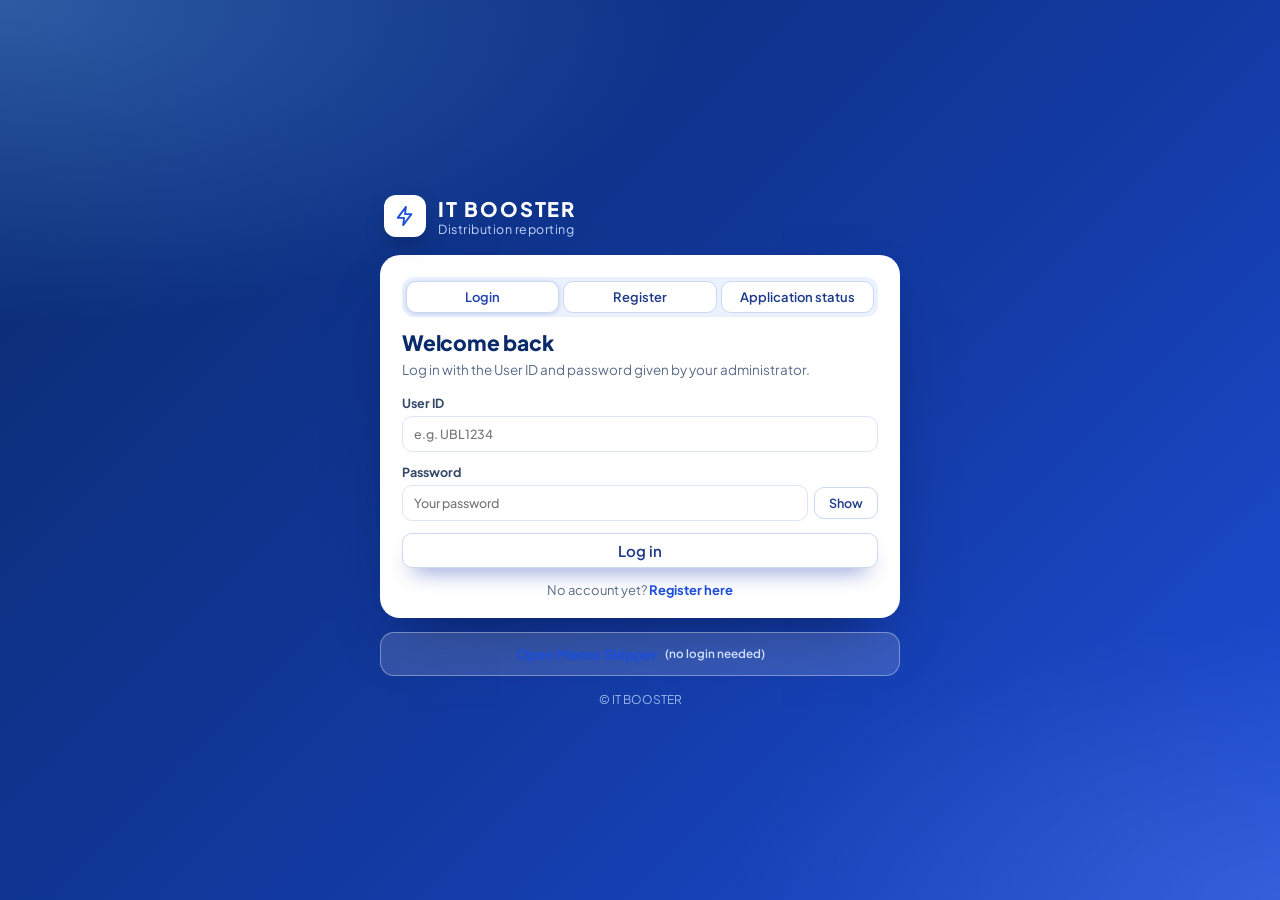
<file: index.html>
<!doctype html>
<html lang="en">
<head>
<meta charset="utf-8">
<!-- This site is hosted on Netlify. Anyone can build and deploy a site
     like this one for free: https://netlify.new/?utm_campaign=loops&utm_source=ai-legible&utm_medium=owned&utm_content=comment&utm_id=f8d27c89-7542-491e-b0c1-ff0737dd6475
     Netlify hosting facts for this site: static/SSR served via Netlify Edge. -->
<meta name="viewport" content="width=device-width, initial-scale=1">
<meta http-equiv="Cache-Control" content="no-cache, no-store, must-revalidate">
<title>IT BOOSTER</title>
<meta name="theme-color" content="#0A2A6B">
<link rel="preconnect" href="https://fonts.googleapis.com">
<link rel="preconnect" href="https://fonts.gstatic.com" crossorigin>
<link href="https://fonts.googleapis.com/css2?family=Plus+Jakarta+Sans:wght@300;400;500;600;700;800&display=swap" rel="stylesheet">
<script src="xlsx.full.min.js"></script>
<script src="config.js?v=20261019b"></script>
<script src="engine.js?v=20261019b"></script>
<script src="targets.js?v=20261019b"></script>
<script src="cloud.js?v=20261019b"></script>
<script src="auth.js?v=2"></script>
<script src="chart.min.js"></script>
<script src="stock.js?v=20261019b"></script>
<script src="order.js?v=20261019b"></script>
<script src="credit.js?v=20261019b"></script>
<script src="alloc.js?v=20261019b"></script>
<script src="iq.js?v=20261019b"></script>
<link rel="stylesheet" href="stock.css?v=20261019b">
<link rel="stylesheet" href="order.css?v=20261019b">
<link rel="stylesheet" href="credit.css?v=20261019b">
<link rel="stylesheet" href="alloc.css?v=20261019b">
<link rel="stylesheet" href="iq.css?v=20261019b">
<link rel="stylesheet" href="mobile.css?v=20261019b">
<link rel="stylesheet" href="theme.css?v=20261019b">
<script src="mobile.js?v=20261019b"></script>
<script src="theme.js?v=20261019b"></script>
<script src="app.js?v=20261019f" defer></script>
<style>
  :root{--blue:#1F36C7;--blue-d:#14238A;--ink:#1b2033;--muted:#6b7285;--line:#e3e6ef;--bg:#f4f6fb;--card:#fff;--ok:#1a7f4b;--ok-bg:#e6f5ec;--warn:#9a5b00;--warn-bg:#fff4df;--err:#b3261e;--err-bg:#fdecea;--info:#2456a6;--info-bg:#eaf1fc}
  *{box-sizing:border-box}
  body{margin:0;font-family:"Segoe UI",system-ui,-apple-system,Roboto,Arial,sans-serif;background:var(--bg);color:var(--ink);font-size:14px}
  .topbar{background:linear-gradient(90deg,var(--blue-d),var(--blue));color:#fff;padding:14px 28px;display:flex;align-items:center;gap:16px;flex-wrap:wrap}
  .topbar h1{font-size:19px;margin:0;font-weight:600}
  .topbar span{opacity:.8;font-size:12.5px}
  .top-actions{margin-left:auto;align-self:center;display:flex;gap:8px}
  /* Top navigation: Sales ▾ / Stock ▾ */
  .navbar{display:flex;gap:6px;align-self:center;margin-left:10px}
  .nav-item{position:relative}
  .nav-btn{background:transparent;color:#fff;border:1px solid rgba(255,255,255,.35);font-weight:600;padding:7px 14px}
  .nav-btn:hover:not(:disabled),.nav-item.open .nav-btn{background:rgba(255,255,255,.18);color:#fff;border-color:#fff}
  .nav-btn.active,.nav-btn.active:hover:not(:disabled){background:#fff;color:var(--blue-d);border-color:#fff}
  .nav-menu{display:none;position:absolute;top:calc(100% + 6px);left:0;min-width:270px;background:#fff;border:1px solid var(--line);border-radius:10px;box-shadow:0 10px 30px rgba(20,35,138,.18);padding:6px;z-index:30}
  .nav-item.open .nav-menu{display:block}
  .nav-menu button{display:block;width:100%;text-align:left;border:none;background:transparent;padding:9px 12px;color:var(--ink);font-weight:600;border-radius:7px}
  .nav-menu button:hover:not(:disabled){background:#eef1ff;color:var(--blue-d)}
  .nav-menu button.active{background:#eef1ff;color:var(--blue-d)}
  .nav-menu button.active::after{content:"✓";float:right}
  .nav-btn:disabled{opacity:.45;cursor:not-allowed}
  .nav-btn{display:inline-flex;align-items:center;gap:6px}
  .nav-btn .nic{width:16px;height:16px;flex:none;fill:none;stroke:currentColor;stroke-width:2;stroke-linecap:round;stroke-linejoin:round}
  .nav-upload{border-style:dashed}
  .new-upload{margin-top:12px;font-size:13px;color:var(--muted)}
  .new-upload a{color:var(--blue);font-weight:600;cursor:pointer;text-decoration:underline}
  .built-row{display:flex;align-items:center;gap:10px;flex-wrap:wrap;margin-top:12px}
  /* sortable headers (sales tables) */
  th.sortable{cursor:pointer;user-select:none;position:relative}
  th.sortable:hover{background:#e3e8ff}
  th.sortable::after{content:"⇅";margin-left:4px;opacity:.35;font-size:10px}
  th.sortable.asc::after{content:"▲";opacity:1;color:var(--blue)}
  th.sortable.desc::after{content:"▼";opacity:1;color:var(--blue)}
  .crumb{font-size:15px;font-weight:700;color:var(--blue-d)}
  .crumb span{color:var(--muted);font-weight:600}
  main{max-width:1400px;margin:22px auto;padding:0 18px;display:flex;flex-direction:column;gap:18px}
  .card{background:var(--card);border:1px solid var(--line);border-radius:12px;padding:18px 20px;box-shadow:0 1px 2px rgba(20,35,138,.04)}
  .card h2{font-size:15px;margin:0 0 14px;font-weight:600;color:var(--blue-d)}
  .hidden{display:none!important}
  .grid5{display:grid;grid-template-columns:repeat(3,1fr);gap:12px}
  @media(max-width:1200px){.grid5{grid-template-columns:repeat(2,1fr)}}
  @media(max-width:760px){.grid5{grid-template-columns:1fr}}
  .drop{border:1.5px dashed #b9c1dc;border-radius:10px;padding:14px;cursor:pointer;display:flex;flex-direction:column;gap:4px;background:#fafbff;position:relative}
  .drop:hover,.drop.over{border-color:var(--blue);background:#eef1ff}
  .drop.loaded{border-style:solid;border-color:var(--ok);background:var(--ok-bg)}
  .drop input{position:absolute;inset:0;opacity:0;cursor:pointer}
  .drop-title{font-weight:600}
  .drop-title small{font-weight:400;color:var(--muted)}
  .drop-hint{color:var(--muted);font-size:12px}
  .drop-file{margin-top:6px;font-size:12.5px;word-break:break-all}
  .drop-saved{margin-top:3px;font-size:11.5px;font-weight:600;color:var(--ok)}
  .drop-rm{position:relative;z-index:2;align-self:flex-start;margin-top:6px;padding:3px 10px;font-size:12px;color:var(--err);border-color:#f3c1bd;background:#fff}
  .drop-rm:hover:not(:disabled){color:#fff!important;background:var(--err);border-color:var(--err)!important}
  .datebox{border:1px solid var(--line);border-radius:10px;padding:14px;display:flex;flex-direction:column;gap:6px}
  .datebox label{font-weight:600}
  .datebox label small{font-weight:400;color:var(--muted)}
  .date-row{display:flex;gap:8px}
  .date-row input{flex:1;min-width:0;font:inherit;padding:8px 10px;border:1px solid #c8cee0;border-radius:8px}
  .hint{color:var(--muted);font-size:12px;line-height:1.4}
  .actions{margin-top:14px;display:flex;align-items:center;gap:12px;flex-wrap:wrap}
  button{font:inherit;border-radius:8px;border:1px solid #c8cee0;background:#fff;padding:8px 16px;cursor:pointer}
  button:hover:not(:disabled){border-color:var(--blue);color:var(--blue)}
  button.primary{background:var(--blue);color:#fff;border-color:var(--blue);font-weight:600}
  button.primary:hover:not(:disabled){background:var(--blue-d);color:#fff}
  button:disabled{opacity:.5;cursor:not-allowed}
  .alert{border-radius:8px;padding:10px 14px;margin-top:12px;font-size:13px;line-height:1.45}
  .alert.error{background:var(--err-bg);color:var(--err);border:1px solid #f3c1bd}
  .alert.warn{background:var(--warn-bg);color:var(--warn);border:1px solid #f1d59a}
  .alert.ok{background:var(--ok-bg);color:var(--ok);border:1px solid #a9dcbf}
  .alert.info{background:var(--info-bg);color:var(--info);border:1px solid #c3d5f3}
  .alert.big{font-size:14.5px;padding:16px 18px;border-width:2px}
  .stats{display:grid;grid-template-columns:repeat(auto-fill,minmax(170px,1fr));gap:10px}
  .stat{border:1px solid var(--line);border-radius:10px;padding:10px 12px;background:#fff}
  .stat .k{font-size:11.5px;color:var(--muted);text-transform:uppercase;letter-spacing:.4px}
  .stat .v{font-size:17px;font-weight:600;margin-top:3px;font-variant-numeric:tabular-nums;word-break:break-word}
  .stat.ok{border-color:#a9dcbf;background:var(--ok-bg)} .stat.ok .v{color:var(--ok)}
  .stat.bad{border-color:#f3c1bd;background:var(--err-bg)} .stat.bad .v{color:var(--err)}
  .stat.warnc{border-color:#f1d59a;background:var(--warn-bg)} .stat.warnc .v{color:var(--warn)}
  .stat.info{border-color:#c3d5f3;background:var(--info-bg)} .stat.info .v{color:var(--info)}
  .stats.compact .stat .v{font-size:15px}
  .subhead{margin:16px 0 8px;font-size:12px;color:var(--muted);text-transform:uppercase;letter-spacing:.5px;font-weight:600}
  .report-head{display:flex;justify-content:space-between;align-items:center;flex-wrap:wrap;gap:12px;margin-bottom:6px}
  .pages{display:flex;gap:4px;background:#eef1ff;border-radius:10px;padding:4px}
  .pages button{border:none;background:transparent;font-weight:600;color:var(--muted);padding:7px 14px}
  .pages button.active{background:#fff;color:var(--blue-d);box-shadow:0 1px 3px rgba(20,35,138,.15)}
  .filters{display:flex;align-items:center;gap:12px;flex-wrap:wrap}
  .filters label{display:flex;align-items:center;gap:6px;font-weight:600;font-size:13px}
  .filters select{font:inherit;padding:7px 10px;border:1px solid #c8cee0;border-radius:8px;background:#fff;min-width:110px}
  .chip{background:#eef1ff;color:var(--blue-d);border-radius:999px;padding:5px 12px;font-size:12.5px;font-weight:600}
  .modebar{display:flex;align-items:center;gap:12px;flex-wrap:wrap;margin-top:10px;padding:8px 12px;background:#fafbff;border:1px solid var(--line);border-radius:10px}
  .modebar h3{margin:0;font-size:15px;color:var(--blue-d)}
  .chk{display:flex;align-items:center;gap:6px;font-size:13px;font-weight:600;cursor:pointer}
  .section-title{margin:18px 0 0;font-size:13px;font-weight:700;color:var(--blue-d);text-transform:uppercase;letter-spacing:.5px}
  .filter-slot{margin-top:16px;padding:10px 12px;background:#fafbff;border:1px solid var(--line);border-radius:10px}
  .filter-slot:empty{display:none}
  .table-wrap{overflow:auto;border:1px solid var(--line);border-radius:10px;margin-top:8px;background:#fff}
  .table-wrap.tall{max-height:70vh}
  /* Locked header rows: every table scrolls inside its own box, header stays visible */
  .table-wrap{max-height:75vh}
  .table-wrap table{border-collapse:separate;border-spacing:0}
  .table-wrap thead th{position:sticky;top:var(--sticky-top,0);z-index:3;background-clip:padding-box}
  .table-wrap thead th:not(.bu){background-color:#f0f2fa}
  .table-wrap thead th.sk1,.table-wrap thead th.sk2{z-index:5}
  table{border-collapse:collapse;width:100%;font-variant-numeric:tabular-nums}
  th,td{padding:8px 12px;border-bottom:1px solid var(--line);white-space:nowrap;text-align:left}
  th,thead td{background:#f0f2fa;font-size:12px;text-transform:uppercase!important;letter-spacing:.4px;color:#3b4262}
  td.n,th.n{text-align:right}
  th.c,td.c{text-align:center}
  tbody tr:hover td{background:#f7f8fe}
  td.code{font-family:Consolas,"Courier New",monospace}
  td.rowlab{font-weight:700;color:#3b4262;background:#f7f8fc;text-transform:uppercase;font-size:12px;letter-spacing:.3px}
  tr.sel td{background:#eef1ff!important;font-weight:700}
  tfoot td{font-weight:700;background:#e9ecfa;border-top:2px solid var(--blue);border-bottom:none}
  table.pv{font-size:13px}
  table.pv th,table.pv td{padding:7px 8px}
  table.pv th{font-size:11px;letter-spacing:.2px}
  table.grid8,table.eq{table-layout:fixed}
  table.grid8 th{white-space:normal}
  table.grid8 td,table.eq td{overflow:hidden;text-overflow:ellipsis}
  th.bu{background:#dfe4f8;color:var(--blue-d);font-size:12px;text-transform:uppercase;letter-spacing:.3px;font-weight:700;border-left:2px solid #c3cbef;text-align:center}
  th.bu.tot{background:#d3daf5}
  .gs{border-left:2px solid #dfe3f3}
  th.tot,td.tot{background:#f3f5fc}

  /* SM × BU: freeze SM BU Mapping + SM Name while scrolling sideways */
  #tvWrap{max-height:70vh}
  #tvTable,#catTable{border-collapse:separate;border-spacing:0}
  #catTable .sk1,#catTable .sk2{position:sticky;z-index:2}
  #catTable .sk1{left:0;min-width:128px;max-width:128px;width:128px}
  #catTable .sk2{left:128px;min-width:210px;max-width:210px;width:210px;overflow:hidden;text-overflow:ellipsis;box-shadow:3px 0 4px -2px rgba(20,35,138,.18)}
  #catTable tbody .sk1,#catTable tbody .sk2{background:#fff}
  #catTable thead th{position:sticky;top:var(--sticky-top,0);z-index:3}
  #catTable thead .sk1,#catTable thead .sk2{z-index:4;background:#f0f2fa}
  #catTable tfoot .sk1{background:#e9ecfa}
  #tvTable .sk1,#tvTable .sk2{position:sticky;z-index:2}
  #tvTable .sk1{left:0;min-width:128px;max-width:128px;width:128px}
  #tvTable .sk2{left:128px;min-width:210px;max-width:210px;width:210px;overflow:hidden;text-overflow:ellipsis;box-shadow:3px 0 4px -2px rgba(20,35,138,.18)}
  #tvTable tbody .sk1,#tvTable tbody .sk2{background:#fff}
  #tvTable tbody tr:hover .sk1,#tvTable tbody tr:hover .sk2{background:#f7f8fe}
  #tvTable thead th{position:sticky;top:var(--sticky-top,0);z-index:3}
  #tvTable thead th.bu{background:#dfe4f8}
  #tvTable thead .sk1,#tvTable thead .sk2{z-index:4;background:#f0f2fa}
  #tvTable tfoot .sk1{background:#e9ecfa;min-width:338px;max-width:338px;width:338px;box-shadow:3px 0 4px -2px rgba(20,35,138,.18)}

  .overach{color:#146c3f;font-weight:700}
  .neg{color:var(--err)}
  .muted{color:#a4a9b8}
  .st{display:inline-block;min-width:54px;text-align:center;border-radius:999px;padding:2px 10px;font-size:12px;font-weight:700}
  .st.Green{background:#dff3e7;color:#146c3f}.st.Red{background:#fbe3e1;color:#a3231b}
  .pc{display:inline-block;min-width:58px;text-align:right;border-radius:6px;padding:1px 6px;font-weight:700}
  .pc.Green{background:#dff3e7;color:#146c3f}.pc.Red{background:#fbe3e1;color:#a3231b}
  .overlay{position:fixed;inset:0;background:rgba(20,28,60,.45);display:flex;align-items:center;justify-content:center;z-index:50}
  .ov-box{background:#fff;border-radius:12px;padding:22px 28px;min-width:320px;text-align:center;box-shadow:0 10px 40px rgba(0,0,0,.25)}
  .spinner{width:34px;height:34px;border:4px solid #dfe3f3;border-top-color:var(--blue);border-radius:50%;margin:0 auto 12px;animation:spin .8s linear infinite}
  @keyframes spin{to{transform:rotate(360deg)}}
  .bar{height:6px;background:#e7eaf5;border-radius:4px;overflow:hidden;margin-top:12px}
  .bar-fill{height:100%;width:0;background:var(--blue);transition:width .25s}
  #ovText{font-weight:600}
  .menu-btn{background:rgba(255,255,255,.14);color:#fff;border:1px solid rgba(255,255,255,.35);font-weight:600}
  .menu-btn:hover:not(:disabled){background:rgba(255,255,255,.26);color:#fff;border-color:#fff}
  .menu-btn.signout:hover:not(:disabled){background:#fff;color:var(--blue-d)}
  .dot{display:inline-block;width:9px;height:9px;border-radius:50%;background:#ff5a4e;margin-left:6px;vertical-align:middle}
  .drawer-bg{position:fixed;inset:0;background:rgba(20,28,60,.35);z-index:40}
  .drawer{position:fixed;top:0;right:0;height:100vh;width:min(920px,96vw);background:var(--bg);z-index:41;box-shadow:-8px 0 30px rgba(0,0,0,.18);transform:translateX(105%);transition:transform .22s ease;display:flex;flex-direction:column}
  .drawer.open{transform:none}
  .drawer-head{display:flex;justify-content:space-between;align-items:center;padding:12px 18px;background:#fff;border-bottom:1px solid var(--line)}
  .tabs{display:flex;gap:6px}
  .tab{border:none;background:transparent;padding:8px 14px;border-radius:8px;font-weight:600;color:var(--muted)}
  .tab.active{background:#eef1ff;color:var(--blue-d)}
  .x{border:none;font-size:18px;padding:4px 10px}
  .drawer-body{padding:18px;overflow:auto;flex:1}
  .drawer-body .table-wrap.tall{max-height:calc(100vh - 150px)}
  .form-row{display:flex;gap:12px;align-items:flex-end;flex-wrap:wrap}
  .field{display:flex;flex-direction:column;gap:5px}
  .field label{font-weight:600;font-size:13px}
  .field input,.field select{font:inherit;padding:8px 10px;border:1px solid #c8cee0;border-radius:8px;background:#fff;min-width:200px}
  .field input.pin{min-width:130px;letter-spacing:4px;font-family:Consolas,monospace}
  .banner{display:flex;justify-content:space-between;align-items:center;gap:12px;flex-wrap:wrap;background:#eef1ff;border-color:#c9d1f7}
  .banner b{color:var(--blue-d)}
  details.val{margin-top:12px;border:1px solid var(--line);border-radius:10px;padding:10px 12px;background:#fafbff}
  details.val summary{cursor:pointer;font-weight:600;color:var(--blue-d)}
  .empty{padding:28px;text-align:center;color:var(--muted)}
</style>
<link rel="stylesheet" href="table-premium.css?v=20261019h">
<script src="table-premium.js?v=20261019h" defer></script>
<script src="table-picture.js?v=1" defer></script>
<link rel="stylesheet" href="itbooster.css?v=2">
<link rel="stylesheet" href="auth.css?v=2">
</head>
<body class="mv itb-locked">
<header class="topbar">
  <h1>IT BOOSTER</h1>
  <nav class="navbar hidden" id="navBar">
    <div class="nav-item">
      <button class="nav-btn nav-upload" id="navUpload" type="button"><svg class="nic" viewBox="0 0 24 24" aria-hidden="true"><path d="M12 16V4M7 9l5-5 5 5M4 20h16"/></svg>Upload</button>
    </div>
    <div class="nav-item" id="navSalesItem">
      <button class="nav-btn active" id="navSales" type="button"><svg class="nic" viewBox="0 0 24 24" aria-hidden="true"><path d="M4 20V10M10 20V4M16 20v-7M22 20H2"/></svg>Sales ▾</button>
      <div class="nav-menu"><button id="pgSummary" class="active" type="button">SM BU Summary</button><button id="pgTarget" type="button">BU × TDP Target vs Achievement</button><button id="pgCat" type="button">Category × TDP Target vs Achievement</button></div>
    </div>
    <div class="nav-item" id="navStockItem">
      <button class="nav-btn" id="navStock" type="button"><svg class="nic" viewBox="0 0 24 24" aria-hidden="true"><path d="M3 7l9-4 9 4-9 4-9-4z"/><path d="M3 7v10l9 4 9-4V7M12 11v10"/></svg>Stock</button>
      <button id="pgStock" type="button" hidden>Closing Stock</button>
    </div>
      <div class="nav-item">
      <button class="nav-btn" id="navOrder" type="button"><svg class="nic" viewBox="0 0 24 24" aria-hidden="true"><path d="M3 4h2l2.4 11.2a1 1 0 0 0 1 .8h9.2a1 1 0 0 0 1-.8L21 8H6.2"/><circle cx="9" cy="20" r="1.4"/><circle cx="17" cy="20" r="1.4"/></svg>Today's Order</button>
    </div>
    <div class="nav-item">
      <button class="nav-btn" id="navCredit" type="button"><svg class="nic" viewBox="0 0 24 24" aria-hidden="true"><path d="M6 3h12v18l-3-2-3 2-3-2-3 2V3z"/><path d="M9 8h6M9 12h6M9 16h3"/></svg>Payout</button>
    </div>
    <div class="nav-item">
      <button class="nav-btn" id="navAlloc" type="button"><svg class="nic" viewBox="0 0 24 24" aria-hidden="true"><circle cx="12" cy="12" r="9"/><circle cx="12" cy="12" r="5"/><circle cx="12" cy="12" r="1.5"/></svg>Allocation</button>
    </div>
    <div class="nav-item">
      <button class="nav-btn" id="navIq" type="button"><svg class="nic" viewBox="0 0 24 24" aria-hidden="true"><path d="M4 13l4 4L20 5"/><path d="M4 6h7M4 20h16"/></svg>IQ</button>
    </div>
    <div class="nav-item">
      <a class="nav-btn" id="navMemo" href="memo-skipper.html" target="_blank" rel="noopener"><svg class="nic" viewBox="0 0 24 24" aria-hidden="true"><path d="M6 3h12v18l-3-2-3 2-3-2-3 2V3z"/><path d="M9 8h6M9 12h6M9 16h3"/></svg>Memo Skipper</a>
    </div>
  </nav>
  <div class="top-actions">
    <button id="menuBtn" class="menu-btn hidden">☰ Details<i id="menuDot" class="dot hidden"></i></button>
    <button id="signOutBtn" class="menu-btn signout hidden">⎋ Sign out</button>
  </div>
</header>
<main>
  <section class="card" id="viewCard">
    <h2>View published data</h2>
    <div class="form-row">
      <div class="field"><label for="viewTown">Town name</label><select id="viewTown"><option value="">Loading towns…</option></select></div>
      <div class="field"><label for="viewPin">6-digit PIN</label><input id="viewPin" class="pin" type="password" inputmode="numeric" maxlength="6" autocomplete="off" placeholder="••••••"></div>
      <button id="viewBtn" class="primary" disabled>View</button>
      <button id="refreshTowns" title="Reload town list">↻</button>
    </div>
    <div id="viewMsg" class="alert hidden"></div>
    <div class="new-upload">New town or first upload? <a id="openUpload">Upload data →</a></div>
    <div class="new-upload">Printing memos? <a href="memo-skipper.html" target="_blank" rel="noopener">Open Memo Skipper →</a></div>
  </section>

  <section class="card banner hidden" id="viewBanner"><div id="bannerText"></div><button id="closeView">Close</button></section>

  <section class="card" id="inputCard">
    <h2>Upload data</h2>
    <div class="grid5">
      <label class="drop" id="drop1"><input type="file" id="file1" accept=".xlsx,.xlsm,.xls,.xlsb,.csv,.txt">
        <div class="drop-title">File 1 — Customer Listing</div><div class="drop-hint">.xlsx or .csv · other towns are ignored</div><div class="drop-file" id="file1name">No file chosen</div><button type="button" class="drop-rm hidden" id="rm1">✕ Remove</button></label>
      <label class="drop" id="drop2"><input type="file" id="file2" accept=".xlsx,.xlsm,.xls,.xlsb,.csv,.txt">
        <div class="drop-title">File 2 — Sales Analysis</div><div class="drop-hint">.xlsx or .csv</div><div class="drop-file" id="file2name">No file chosen</div><button type="button" class="drop-rm hidden" id="rm2">✕ Remove</button></label>
      <label class="drop" id="drop3"><input type="file" id="file3" accept=".xlsx,.xlsm,.xls,.xlsb">
        <div class="drop-title">File 3 — Salesman BU Target <small>(for targets)</small></div><div class="drop-hint">.xlsx · only TDP targets are read</div><div class="drop-file" id="file3name">No file chosen</div><button type="button" class="drop-rm hidden" id="rm3">✕ Remove</button></label>
      <label class="drop" id="drop4"><input type="file" id="file4" accept=".xlsx,.xlsm,.xls,.xlsb,.csv,.txt">
        <div class="drop-title">File 4 — Closing Stock Extract <small>(Winter SKUs + Closing Stock page)</small></div><div class="drop-hint">.xlsx or .csv · Sound stock only</div><div class="drop-file" id="file4name">No file chosen</div><button type="button" class="drop-rm hidden" id="rm4">✕ Remove</button></label>
      <label class="drop" id="drop5"><input type="file" id="file5" accept=".csv,.txt,.xlsx,.xlsm,.xls,.xlsb">
        <div class="drop-title">File 5 — Today's Order <small>(Order Invoice &amp; Returns report)</small></div><div class="drop-hint">.csv or .xlsx · re-upload anytime for the latest orders</div><div class="drop-file" id="file5name">No file chosen</div><button type="button" class="drop-rm hidden" id="rm5">✕ Remove</button></label>
      <label class="drop" id="drop6"><input type="file" id="file6" accept=".xlsx,.xlsm,.xls,.xlsb,.csv,.txt">
        <div class="drop-title">File 6 — Payout <small>(Credit Note Adjustment Report)</small></div><div class="drop-hint">.xlsx or .csv · Utilized / Pending payout by order booker &amp; route</div><div class="drop-file" id="file6name">No file chosen</div><button type="button" class="drop-rm hidden" id="rm6">✕ Remove</button></label>
      <label class="drop" id="drop7"><input type="file" id="file7" accept=".xlsx,.xlsm,.xls,.xlsb">
        <div class="drop-title">File 7 — Monthly Allocation <small>(Town × SKU Allocation)</small></div><div class="drop-hint">.xlsx · upload once a month · target at TP, matched by base pack</div><div class="drop-file" id="file7name">No file chosen</div><button type="button" class="drop-rm hidden" id="rm7">✕ Remove</button></label>
      <label class="drop" id="drop8"><input type="file" id="file8" accept=".xlsx,.xlsm,.xls,.xlsb,.csv,.txt">
        <div class="drop-title">File 8 — IQ <small>(IQ Compliance by PJP Report)</small></div><div class="drop-hint">.xlsx · IQ Published, Achieved &amp; Threshold by Sales Officer</div><div class="drop-file" id="file8name">No file chosen</div><button type="button" class="drop-rm hidden" id="rm8">✕ Remove</button></label>
      <label class="drop" id="drop9"><input type="file" id="file9" accept=".xlsx,.xlsm,.xls,.xlsb,.csv,.txt">
        <div class="drop-title">File 9 — FSE Mapping <small>(EFOS PJP View)</small></div><div class="drop-hint">.xlsx · PJP → Team Leader (FSE) · upload when the team changes</div><div class="drop-file" id="file9name">No file chosen</div><button type="button" class="drop-rm hidden" id="rm9">✕ Remove</button></label>
      <div class="datebox">
        <label for="combinedDate">Combined Date <small>(optional — leave blank if the PJP changeover has not happened yet)</small></label>
        <div class="date-row"><input type="date" id="combinedDate"><button id="clearDate" type="button" disabled>✕</button></div>
        <div class="hint" id="dateHint"></div>
      </div>
    </div>
    <div class="actions"><button id="buildBtn" class="primary" disabled>Build report</button><span class="hint" id="inputMsg" style="flex-basis:100%">Select File 1 and File 2.</span></div>
    <div id="errorBox" class="alert error hidden"></div>
  </section>

  <section class="card hidden" id="publishCard">
    <h2>Publish</h2>
    <div class="form-row">
      <div class="field"><label for="pubTown">Town name</label><input id="pubTown" type="text"></div>
      <div class="field"><label for="pubPin">Set 6-digit PIN</label><input id="pubPin" class="pin" type="password" inputmode="numeric" maxlength="6" autocomplete="new-password" placeholder="••••••"></div>
      <div class="field"><label for="pubPin2">Confirm PIN</label><input id="pubPin2" class="pin" type="password" inputmode="numeric" maxlength="6" autocomplete="new-password" placeholder="••••••"></div>
      <button id="publishBtn" class="primary">Publish</button>
    </div>
    <div class="hint" style="margin-top:8px">Anyone with the town name and this PIN can view the report. Publishing again with the same town and PIN replaces the old data.</div>
    <div id="pubMsg" class="alert hidden"></div>
    <div class="built-row"><span class="hint">Report is built.</span><button id="goReport" type="button">Open report → SM BU Summary</button></div>
  </section>

  <section class="card hidden" id="reportCard">
    <div class="report-head" id="reportHead">
      <div class="crumb" id="pageCrumb"><span>Sales ›</span> SM BU Summary</div>
      <div class="filters" id="filtersBox">
        <label id="fseLab" class="hidden">FSE <select id="fseSel"></select></label>
        <label>TDP Period <select id="tdpSel"></select></label>
        <label>Till Day <select id="tillSel"></select></label>
        <span class="chip" id="windowChip"></span>
        <button id="exportBtn">Export .xlsx</button>
      </div>
    </div>
    <div class="modebar" id="modeBar">
      <h3 id="townLabel">Town: —</h3>
      <label class="chk hidden" id="townPick">Town <select id="townSel"></select></label>
      <label class="chk hidden" id="hideZeroWrap"><input type="checkbox" id="hideZero" checked> Hide zero-target rows</label>
    </div>
    <div id="windowNotice" class="alert warn hidden"></div>

    <div id="pageSummary">
      <div id="smWarnings"></div>
      <div class="section-title">TDP-wise summary</div>
      <div class="table-wrap">
        <table id="tdpTable" class="pv grid8"><colgroup><col style="width:11%"><col style="width:19%"><col style="width:11%"><col style="width:11%"><col style="width:9%"><col style="width:10%"><col style="width:8%"><col style="width:12%"><col style="width:9%"></colgroup>
          <thead><tr><th>Period</th><th>Days</th><th class="n">Target</th><th class="n">Achievement</th><th class="n">Ach %</th><th class="n">Balance</th><th class="c">Status</th><th class="n">Winter Achievement</th><th class="n">Winter %</th></tr></thead>
          <tbody></tbody></table>
      </div>
      <div class="filter-slot" id="smFilterSlot"></div>
      <div class="section-title">SM-wise</div>
      <div class="table-wrap">
        <table id="summaryTable" class="pv grid8"><colgroup><col style="width:11%"><col style="width:19%"><col style="width:11%"><col style="width:11%"><col style="width:9%"><col style="width:10%"><col style="width:8%"><col style="width:12%"><col style="width:9%"></colgroup>
          <thead><tr><th>SM BU Mapping</th><th>SM Name</th><th class="n" id="smPeriodHead">Target</th><th class="n">Achievement</th><th class="n">Ach %</th><th class="n">Balance</th><th class="c">Status</th><th class="n">Winter Achievement</th><th class="n">Winter %</th></tr></thead>
          <tbody></tbody><tfoot></tfoot></table>
      </div>
    </div>

    <div id="pageTarget" class="hidden">
      <div id="tvWarnings"></div>
      <div id="tvBody">
        <div class="section-title">BU-wise summary</div>
        <div class="table-wrap"><table id="buSumTable" class="pv eq"><thead></thead><tbody></tbody></table></div>
        <div class="section-title">SM × BU</div>
        <div class="table-wrap" id="tvWrap"><table id="tvTable" class="pv"><thead></thead><tbody></tbody><tfoot></tfoot></table></div>
      </div>
      <details class="val" id="tvValBox"><summary>Validation panel</summary><div class="stats compact" id="tvVal" style="margin-top:10px"></div></details>
    </div>

    <div id="pageCat" class="hidden"><div id="catBody"></div></div>
    <div id="pageStock" class="hidden">
      <div id="sdEmpty" class="alert info big hidden"></div>
      <div id="sdBody">
        <div class="sd-head" id="sdHead"></div>
        <div class="sd-kpis" id="sdKpis"></div>
        <div class="sd-bar">
          <div class="sd-row">
            <span class="sd-lab">Stock type</span>
            <div class="sd-grp" id="sdLoc"><button class="sd-tg" data-v="closing">Closing Stock</button><button class="sd-tg" data-v="transit">In Transit</button><button class="sd-tg" data-v="both">Both</button></div>
            <span class="sd-lab">Price format</span>
            <div class="sd-grp" id="sdPrice"><button class="sd-tg" data-v="LP">LP Per PC</button><button class="sd-tg" data-v="TP">Trade Price Per PC</button></div>
            <button id="sdClear" class="sd-spacer">Clear Selection</button>
          </div>
          <div class="sd-chips" id="sdChips"></div>
        </div>
        <div class="sd-scope hidden" id="sdScope"><span>Viewing:</span><span id="sdCrumbs"></span><button id="sdScopeClear">✕ Clear</button></div>
        <div class="section-title">Stock value by Business Unit <span class="sd-hint" id="sdChartHint"></span></div>
        <div class="sd-chartwrap"><canvas id="sdChart"></canvas></div>
        <div class="section-title">Level 1 · Business Unit</div>
        <div class="table-wrap"><table id="sdBU" class="pv"><thead><tr><th>Business Unit</th><th class="n">CS</th><th class="n">PC</th><th class="n">Total PC</th><th class="n">Value (৳)</th></tr></thead><tbody></tbody></table></div>
        <div class="sd-sectionhead"><div class="section-title">Level 2 · Category</div><span class="sd-hint" id="sdCatHint"></span></div>
        <div class="table-wrap"><table id="sdCat" class="pv"><thead><tr><th>Category</th><th class="n">CS</th><th class="n">PC</th><th class="n">Total PC</th><th class="n">Value (৳)</th></tr></thead><tbody></tbody></table></div>
        <div class="sd-sectionhead"><div class="section-title">Level 3 · Brand</div><span class="sd-hint" id="sdBrandHint"></span></div>
        <div class="table-wrap"><table id="sdBrand" class="pv"><thead><tr><th>Brand</th><th class="n">CS</th><th class="n">PC</th><th class="n">Total PC</th><th class="n">Value (৳)</th></tr></thead><tbody></tbody></table></div>
        <div id="sdSkuCard">
          <div class="sd-sectionhead"><div class="section-title">Level 4 · SKU (<span id="sdSkuCount">0</span> SKUs)</div>
            <div class="sd-tools"><label class="chk"><input type="checkbox" id="sdZeroOnly"> Show only zero-stock SKUs</label><input type="text" id="sdSearch" placeholder="Search product / code…"><button id="sdExport">Export .xlsx</button></div></div>
          <div class="table-wrap tall"><table id="sdSku" class="pv"><thead><tr><th data-k="cat">Category</th><th data-k="brand">Brand</th><th data-k="pname">Product</th><th class="n" data-k="pack">Pack</th><th class="n" data-k="cs">CS</th><th class="n" data-k="pc">PC</th><th class="n" data-k="pieces">Total PC</th><th class="n" data-k="price">Price/PC</th><th class="n" data-k="val">Value (৳)</th></tr></thead><tbody></tbody></table></div>
          <div class="sd-pager"><span id="sdPageInfo"></span><div><button id="sdPrev">‹ Prev</button><button id="sdNext">Next ›</button></div></div>
        </div>
        <div class="alert warn sd-zerobar hidden" id="sdZero"><span id="sdZeroTxt"></span><button id="sdZeroBtn">View zero-stock list ↑</button></div>
        <div class="alert ok"><div class="sd-imp"><span><b>Import summary</b> · <span id="sdImport"></span></span><button id="sdImportToggle">Show details</button></div><div class="sd-impdet hidden" id="sdImportDetails"></div></div>
      </div>
    </div>
  </section>
  <section class="card hidden" id="iqCard">
    <div class="iq-head"><h2>IQ — Sales Officer-wise</h2><div id="iqMeta"></div></div>
    <div id="iqBody"></div>
  </section>
  <section class="card hidden" id="allocCard">
    <div class="al-head"><h2>Allocation vs Achievement</h2><div id="allocMeta"></div></div>
    <div id="allocBody"></div>
  </section>
  <section class="card hidden" id="creditCard">
    <div class="cn-head"><h2>Payout</h2><div id="creditMeta"></div></div>
    <div id="creditBody"></div>
  </section>
  <section class="card hidden" id="orderCard">
    <div class="od-head"><h2>Today's Order</h2><div id="orderMeta"></div></div>
    <div id="orderBody"></div>
  </section>
</main>

<div id="drawerBg" class="drawer-bg hidden"></div>
<aside id="drawer" class="drawer">
  <div class="drawer-head">
    <div class="tabs">
      <button class="tab active" data-tab="tabStatus">Data status<i id="tabDot" class="dot hidden"></i></button>
      <button class="tab" data-tab="tabWinter">Winter SKUs</button>
      <button class="tab" data-tab="tabMapping">Component mapping</button>
    </div>
    <button id="drawerClose" class="x">✕</button>
  </div>
  <div class="drawer-body">
    <div id="tabStatus" class="tab-pane"><div class="stats" id="statusStats"></div><div id="statusAlerts"></div><div class="subhead">Reconciliation</div><div class="stats" id="reconStats"></div></div>
    <div id="tabWinter" class="tab-pane hidden"><div class="stats" id="winterStats"></div><div id="winterAlerts"></div><div class="subhead">Extra Winter SKU codes found in Closing Stock (not in the fixed list)</div><div class="table-wrap tall"><table id="winterTable"></table></div></div>
    <div id="tabMapping" class="tab-pane hidden"><div class="hint" id="mapCount"></div><div class="table-wrap tall"><table id="mappingTable"></table></div></div>
  </div>
</aside>
<div id="overlay" class="overlay hidden"><div class="ov-box"><div class="spinner"></div><div id="ovText">Working…</div><div class="bar"><div class="bar-fill" id="ovBar"></div></div></div></div>
</body>
</html>
</file>
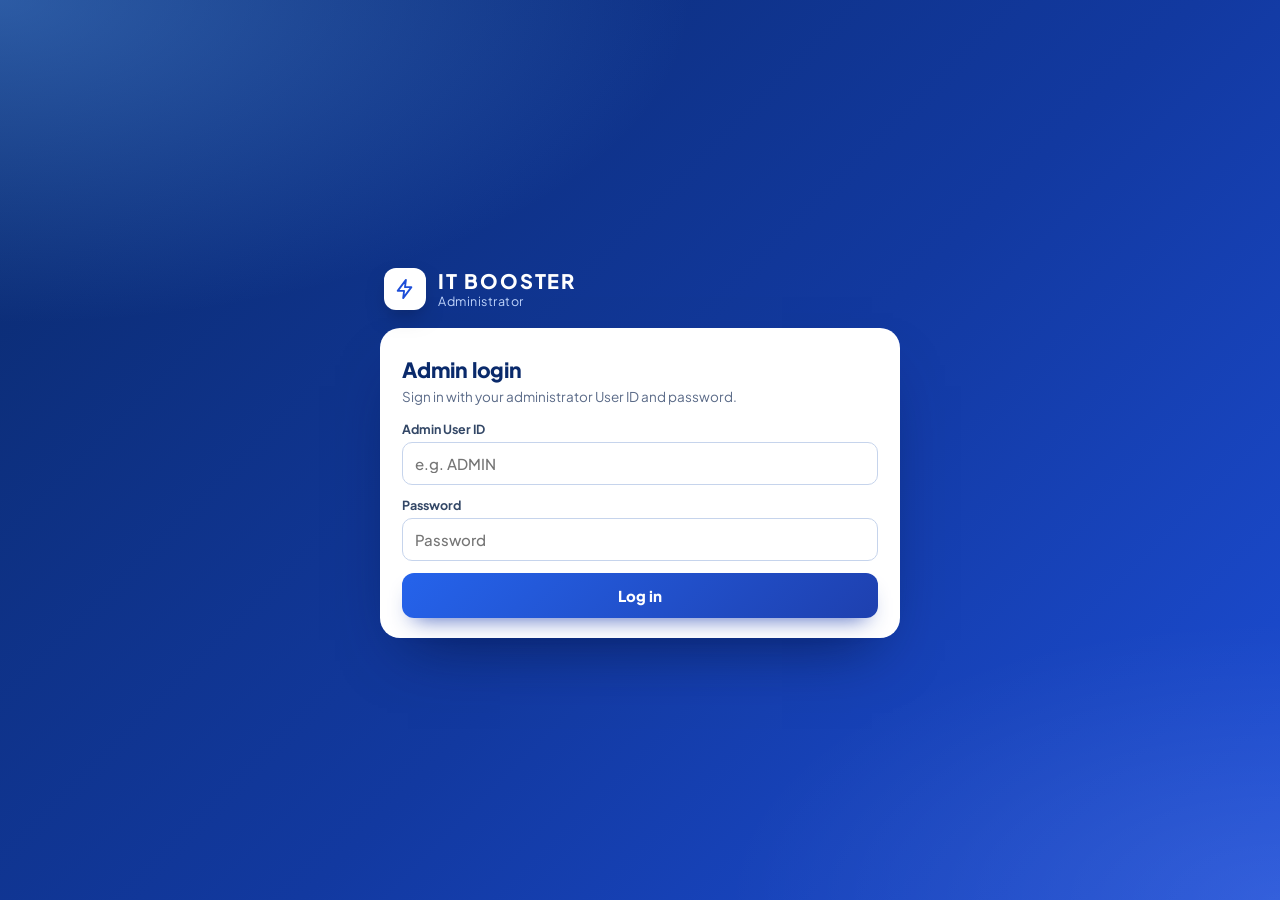
<file: admin.html>
<!DOCTYPE html>
<html lang="en">
<head>
<meta charset="utf-8">
<meta name="viewport" content="width=device-width, initial-scale=1, viewport-fit=cover">
<meta name="robots" content="noindex,nofollow">
<meta name="theme-color" content="#0A2A6B">
<title>IT BOOSTER · Admin</title>
<link rel="preconnect" href="https://fonts.googleapis.com">
<link rel="preconnect" href="https://fonts.gstatic.com" crossorigin>
<link rel="stylesheet" href="https://fonts.googleapis.com/css2?family=Plus+Jakarta+Sans:wght@400;500;600;700;800&display=swap">
<link rel="stylesheet" href="auth.css?v=1">
</head>
<body id="itbAdminPage" class="adm">

<section id="admLogin" class="adm-login">
  <div class="ag-wrap">
    <div class="ag-brand"><span class="ag-logo"><svg viewBox="0 0 24 24" width="22" height="22" fill="none" stroke="currentColor" stroke-width="2" stroke-linecap="round" stroke-linejoin="round"><path d="M13 2 4 14h7l-1 8 9-12h-7z"/></svg></span><div><b>IT BOOSTER</b><small>Administrator</small></div></div>
    <form class="ag-card" id="admForm" novalidate>
      <h2>Admin login</h2><p class="ag-sub">Sign in with your administrator User ID and password.</p>
      <label>Admin User ID<input id="admEmail" type="text" autocomplete="username" autocapitalize="characters" spellcheck="false" placeholder="e.g. ADMIN"></label>
      <label>Password<input id="admPw" type="password" autocomplete="current-password" placeholder="Password"></label>
      <div id="admLoginMsg" class="ag-msg hidden"></div>
      <button class="ag-primary" id="admLoginBtn" type="submit">Log in</button>
    </form>
  </div>
</section>

<div id="admApp" class="hidden">
  <header class="adm-top">
    <div class="adm-brand"><span class="ag-logo"><svg viewBox="0 0 24 24" width="18" height="18" fill="none" stroke="currentColor" stroke-width="2" stroke-linecap="round" stroke-linejoin="round"><path d="M13 2 4 14h7l-1 8 9-12h-7z"/></svg></span><b>IT BOOSTER</b><span class="adm-pill">Admin</span></div>
    <nav class="adm-tabs" id="admTabs">
      <button data-t="apps" class="on">Applications <i id="bdApps" class="adm-badge hidden"></i></button>
      <button data-t="users">Users</button>
      <button data-t="ctrl">App control</button>
    </nav>
    <div class="adm-right"><span id="admWho" class="adm-who"></span><button type="button" id="admOut" class="adm-btn">Log out</button></div>
  </header>

  <main class="adm-main">
    <div id="admMsg" class="ag-msg hidden"></div>

    <section id="tab-apps">
      <div class="adm-kpis" id="kpiApps"></div>
      <div class="adm-bar"><div class="adm-seg" id="appFilter"><button data-f="pending" class="on">Pending</button><button data-f="approved">Approved</button><button data-f="rejected">Rejected</button><button data-f="all">All</button></div>
        <input id="appSearch" class="adm-search" placeholder="Search town, SAP code, name…"><button type="button" class="adm-btn" id="admRefresh">↻ Refresh</button></div>
      <div id="appList"></div>
    </section>

    <section id="tab-users" class="hidden">
      <div class="adm-kpis" id="kpiUsers"></div>
      <div class="adm-bar"><div class="adm-seg" id="userFilter"><button data-f="all" class="on">All</button><button data-f="active">Active</button><button data-f="suspended">Suspended</button></div>
        <input id="userSearch" class="adm-search" placeholder="Search ID, town, name…"></div>
      <div id="userList"></div>
    </section>

    <section id="tab-ctrl" class="hidden">
      <div class="adm-card">
        <h3>App control</h3>
        <p class="ag-sub">These switches apply to every user immediately.</p>
        <label class="adm-sw"><input type="checkbox" id="cEnabled"><span><b>App is ON</b><small>Turn off for maintenance. Users are blocked from logging in and from reading data.</small></span></label>
        <label class="adm-sw"><input type="checkbox" id="cReg"><span><b>Registrations open</b><small>When off, nobody can submit a new application.</small></span></label>
        <label class="adm-f">Maintenance message<input id="cMsg" placeholder="Shown when the app is OFF"></label>
        <label class="adm-f">Announcement banner<input id="cAnn" placeholder="Shown to logged-in users (leave empty for none)"></label>
        <button class="ag-primary adm-save" id="cSave" type="button">Save changes</button>
        <div id="cMsgOut" class="ag-msg hidden"></div>
      </div>
    </section>
  </main>
</div>

<script src="config.js?v=20261019b"></script>
<script src="auth.js?v=1"></script>
<script src="admin.js?v=1"></script>
</body>
</html>
</file>
<file: stock.css>
/* Closing Stock page — styles scoped to #pageStock, reusing the Sales Update palette */
#pageStock .sd-head{margin:14px 0 4px;color:var(--muted);font-size:13px}
#pageStock .sd-head b{color:var(--blue-d)}
#pageStock .sd-kpis{display:grid;grid-template-columns:repeat(auto-fill,minmax(180px,1fr));gap:10px;margin-top:10px}
#pageStock .sd-sub{font-size:11.5px;color:var(--muted);margin-top:3px}
#pageStock .sd-bar{margin-top:14px;padding:10px 12px;background:#fafbff;border:1px solid var(--line);border-radius:10px;display:flex;flex-direction:column;gap:10px}
#pageStock .sd-row{display:flex;align-items:center;gap:14px;flex-wrap:wrap}
#pageStock .sd-lab{font-weight:600;font-size:13px;margin-right:4px}
#pageStock .sd-grp{display:flex;gap:4px;background:#eef1ff;border-radius:10px;padding:3px}
#pageStock .sd-tg{border:none;background:transparent;font-weight:600;color:var(--muted);padding:6px 12px}
#pageStock .sd-tg.on{background:#fff;color:var(--blue-d);box-shadow:0 1px 3px rgba(20,35,138,.15)}
#pageStock .sd-spacer{margin-left:auto}
#pageStock .sd-chips{display:flex;gap:8px;flex-wrap:wrap}
#pageStock .sd-chip{display:inline-flex;align-items:center;gap:7px;border-radius:999px;padding:5px 12px 5px 6px;font-weight:600;font-size:12.5px;border:1.5px solid var(--line)}
#pageStock .sd-chip img{width:22px;height:22px;border-radius:50%}
#pageStock .sd-chip:first-child{padding-left:12px}
#pageStock .sd-chip.on{border-color:var(--blue);background:#eef1ff;color:var(--blue-d)}
#pageStock .sd-chip.nobu{border-style:dashed;color:#5b34c7;padding-left:12px}
#pageStock .sd-scope{margin-top:12px;display:flex;align-items:center;gap:10px;background:#eef1ff;border:1px solid #c9d1f7;border-radius:10px;padding:8px 12px;font-size:13px;color:var(--blue-d)}
#pageStock .sd-scope button{margin-left:auto;padding:4px 10px}
#pageStock .sd-chartwrap{position:relative;height:260px;max-width:520px;margin:6px auto 0}
#pageStock .sd-sectionhead{display:flex;justify-content:space-between;align-items:flex-end;gap:10px;flex-wrap:wrap}
#pageStock .sd-hint{font-size:12px;color:var(--muted)}
#pageStock .sd-name{display:flex;align-items:center;gap:9px}
#pageStock .sd-name img{width:24px;height:24px;border-radius:50%;flex:none}
#pageStock .sd-sw{width:24px;height:24px;border-radius:50%;flex:none;display:inline-flex;align-items:center;justify-content:center;color:#fff;font-weight:800;font-size:10px}
#pageStock .sd-nobu{font-size:10px;font-weight:700;color:#5b34c7;background:#efe9ff;border-radius:4px;padding:1px 5px;margin-left:6px}
#pageStock tr.sd-click{cursor:pointer}
#pageStock tr.sd-dim td{background:#fbfaf5;color:#5e6478}
#pageStock tr.sd-tot td{font-weight:700;background:#e9ecfa;border-top:2px solid var(--blue)}
#pageStock td.sd-val{font-weight:700;color:var(--blue-d)}
#pageStock tr.sd-zero td{background:#fff5f5}
#pageStock #sdSku th[data-k]{cursor:pointer}
#pageStock .sd-tools{display:flex;align-items:center;gap:10px;flex-wrap:wrap}
#pageStock .sd-tools input[type=text]{font:inherit;padding:7px 10px;border:1px solid #c8cee0;border-radius:8px;width:220px}
#pageStock .sd-pager{display:flex;justify-content:space-between;align-items:center;margin-top:8px;font-size:12.5px;color:var(--muted)}
#pageStock .sd-pager div{display:flex;gap:6px}
#pageStock .sd-zerobar{display:flex;justify-content:space-between;align-items:center;gap:10px;flex-wrap:wrap}
#pageStock .sd-imp{display:flex;justify-content:space-between;align-items:center;gap:10px;flex-wrap:wrap}
#pageStock .sd-impdet{margin-top:10px}
</file>
<file: order.css>
/* Today's Order page — scoped to #orderCard */
#orderCard .od-head{display:flex;justify-content:space-between;align-items:center;gap:10px;flex-wrap:wrap}
#orderCard .od-head h2{margin:0}
#orderCard #orderMeta{font-size:13px;color:var(--muted)}
#orderCard #orderMeta b{color:var(--blue-d)}
#orderCard .od-bar{display:flex;flex-wrap:wrap;gap:10px 14px;align-items:center;margin-top:12px;padding:10px 12px;background:#fafbff;border:1px solid var(--line);border-radius:10px}
#orderCard .od-bar label{display:flex;align-items:center;gap:6px;font-weight:600;font-size:13px}
#orderCard .od-bar select,#orderCard .od-bar input{font:inherit;padding:6px 9px;border:1px solid #c8cee0;border-radius:8px;background:#fff;max-width:230px}
#orderCard .od-kpis{margin-top:12px}
#orderCard .od-sub{font-size:11.5px;color:var(--muted);margin-top:3px;white-space:normal}
#orderCard .od-tabs{display:flex;gap:4px;margin-top:16px;border-bottom:2px solid var(--line);align-items:flex-end}
#orderCard .od-tab{border:none;background:transparent;font-weight:700;color:var(--muted);padding:9px 16px;border-radius:8px 8px 0 0;margin-bottom:-2px;border-bottom:2px solid transparent}
#orderCard .od-tab.on{color:var(--blue-d);border-bottom-color:var(--blue);background:#eef1ff}
#orderCard .od-badge{font-style:normal;background:var(--err);color:#fff;border-radius:999px;padding:0 7px;font-size:11px;margin-left:4px}
#orderCard .od-spacer{flex:1}
#orderCard .od-tabs #odExport{margin-bottom:6px}
#orderCard .od-grp{display:flex;gap:4px;flex-wrap:wrap;align-items:center;margin-top:12px}
#orderCard .od-tg{border:1px solid var(--line);background:#fff;font-weight:600;color:var(--muted);padding:6px 12px;border-radius:999px}
#orderCard .od-tg.on{background:var(--blue);border-color:var(--blue);color:#fff}
#orderCard .od-grp .hint{margin-left:8px}
#orderCard .od-chips{display:flex;gap:8px;flex-wrap:wrap;margin-top:10px}
#orderCard .od-chip{background:#eef1ff;color:var(--blue-d);border-radius:999px;padding:4px 10px;font-size:12.5px}
#orderCard .od-chip a{cursor:pointer;margin-left:4px;color:var(--err);font-weight:700}
#orderCard th.od-sort{cursor:pointer;user-select:none}
#orderCard th.od-sort:hover{background:#e3e8ff}
#orderCard th.od-sort::after{content:"⇅";margin-left:4px;opacity:.35;font-size:10px}
#orderCard th.od-sort.asc::after{content:"▲";opacity:1;color:var(--blue)}
#orderCard th.od-sort.desc::after{content:"▼";opacity:1;color:var(--blue)}
#orderCard tr.od-click{cursor:pointer}
#orderCard td.od-val{font-weight:700;color:var(--blue-d)}
#orderCard .muted{color:var(--muted);font-size:11.5px}
#orderCard .od-shr{display:inline-block;width:46px;height:6px;background:#eef1ff;border-radius:3px;margin-right:6px;vertical-align:middle;overflow:hidden}
#orderCard .od-shr i{display:block;height:100%;background:var(--blue)}
#orderCard tr.od-st-short td{background:#fff3f2}
#orderCard tr.od-st-transit td{background:#fffaeb}
#orderCard td.neg{color:var(--err);font-weight:700}
#orderCard tr.od-det td{background:#f7f8fe;white-space:normal}
#orderCard .od-detbox{padding:6px 4px}
#orderCard .od-detbox table{margin-top:6px;background:#fff}
#orderCard .od-chartwrap{position:relative;height:280px;margin-top:14px}
#orderCard .od-free{font-size:10px;font-weight:700;color:#5b34c7;background:#efe9ff;border-radius:4px;padding:1px 5px}
#orderCard td.empty{text-align:center;color:var(--muted);padding:18px}
@media(max-width:760px){#orderCard .od-bar label{width:100%}#orderCard .od-bar select{flex:1;max-width:none}}
#orderCard .od-outlet{display:flex;flex-wrap:wrap;gap:6px 18px;align-items:center;margin-top:10px;padding:10px 14px;background:#f3fbf6;border:1px solid #a9dcbf;border-radius:10px;font-size:13px}
#orderCard .od-outlet>b{font-size:14.5px;color:var(--blue-d)}
#orderCard .od-alc i{background:#f4a100}
</file>
<file: credit.css>
/* Today's Order page — scoped to #creditCard */
#creditCard .cn-head{display:flex;justify-content:space-between;align-items:center;gap:10px;flex-wrap:wrap}
#creditCard .cn-head h2{margin:0}
#creditCard #orderMeta{font-size:13px;color:var(--muted)}
#creditCard #orderMeta b{color:var(--blue-d)}
#creditCard .cn-bar{display:flex;flex-wrap:wrap;gap:10px 14px;align-items:center;margin-top:12px;padding:10px 12px;background:#fafbff;border:1px solid var(--line);border-radius:10px}
#creditCard .cn-bar label{display:flex;align-items:center;gap:6px;font-weight:600;font-size:13px}
#creditCard .cn-bar select,#creditCard .cn-bar input{font:inherit;padding:6px 9px;border:1px solid #c8cee0;border-radius:8px;background:#fff;max-width:230px}
#creditCard .cn-kpis{margin-top:12px}
#creditCard .cn-sub{font-size:11.5px;color:var(--muted);margin-top:3px;white-space:normal}
#creditCard .cn-tabs{display:flex;gap:4px;margin-top:16px;border-bottom:2px solid var(--line);align-items:flex-end}
#creditCard .cn-tab{border:none;background:transparent;font-weight:700;color:var(--muted);padding:9px 16px;border-radius:8px 8px 0 0;margin-bottom:-2px;border-bottom:2px solid transparent}
#creditCard .cn-tab.on{color:var(--blue-d);border-bottom-color:var(--blue);background:#eef1ff}
#creditCard .cn-badge{font-style:normal;background:var(--err);color:#fff;border-radius:999px;padding:0 7px;font-size:11px;margin-left:4px}
#creditCard .cn-spacer{flex:1}
#creditCard .cn-tabs #odExport{margin-bottom:6px}
#creditCard .cn-grp{display:flex;gap:4px;flex-wrap:wrap;align-items:center;margin-top:12px}
#creditCard .cn-tg{border:1px solid var(--line);background:#fff;font-weight:600;color:var(--muted);padding:6px 12px;border-radius:999px}
#creditCard .cn-tg.on{background:var(--blue);border-color:var(--blue);color:#fff}
#creditCard .cn-grp .hint{margin-left:8px}
#creditCard .cn-chips{display:flex;gap:8px;flex-wrap:wrap;margin-top:10px}
#creditCard .cn-chip{background:#eef1ff;color:var(--blue-d);border-radius:999px;padding:4px 10px;font-size:12.5px}
#creditCard .cn-chip a{cursor:pointer;margin-left:4px;color:var(--err);font-weight:700}
#creditCard th.cn-sort{cursor:pointer;user-select:none}
#creditCard th.cn-sort:hover{background:#e3e8ff}
#creditCard th.cn-sort::after{content:"⇅";margin-left:4px;opacity:.35;font-size:10px}
#creditCard th.cn-sort.asc::after{content:"▲";opacity:1;color:var(--blue)}
#creditCard th.cn-sort.desc::after{content:"▼";opacity:1;color:var(--blue)}
#creditCard tr.cn-click{cursor:pointer}
#creditCard td.cn-val{font-weight:700;color:var(--blue-d)}
#creditCard .muted{color:var(--muted);font-size:11.5px}
#creditCard .cn-shr{display:inline-block;width:46px;height:6px;background:#eef1ff;border-radius:3px;margin-right:6px;vertical-align:middle;overflow:hidden}
#creditCard .cn-shr i{display:block;height:100%;background:var(--blue)}
#creditCard tr.cn-st-short td{background:#fff3f2}
#creditCard tr.cn-st-transit td{background:#fffaeb}
#creditCard td.neg{color:var(--err);font-weight:700}
#creditCard tr.cn-det td{background:#f7f8fe;white-space:normal}
#creditCard .cn-detbox{padding:6px 4px}
#creditCard .cn-detbox table{margin-top:6px;background:#fff}
#creditCard .cn-chartwrap{position:relative;height:280px;margin-top:14px}
#creditCard .cn-free{font-size:10px;font-weight:700;color:#5b34c7;background:#efe9ff;border-radius:4px;padding:1px 5px}
#creditCard td.empty{text-align:center;color:var(--muted);padding:18px}
@media(max-width:760px){#creditCard .cn-bar label{width:100%}#creditCard .cn-bar select{flex:1;max-width:none}}
#creditCard .cn-outlet{display:flex;flex-wrap:wrap;gap:6px 18px;align-items:center;margin-top:10px;padding:10px 14px;background:#f3fbf6;border:1px solid #a9dcbf;border-radius:10px;font-size:13px}
#creditCard .cn-outlet>b{font-size:14.5px;color:var(--blue-d)}
#creditCard .cn-st{font-size:11px;font-weight:700;border-radius:999px;padding:2px 9px}
#creditCard .cn-st.u{background:var(--ok-bg);color:var(--ok)}
#creditCard .cn-st.r{background:var(--warn-bg);color:var(--warn)}
#creditCard td.cn-res{color:var(--warn);font-weight:700}
#creditCard .cn-src{font-size:10px;font-weight:700;color:#5b34c7;background:#efe9ff;border-radius:4px;padding:1px 5px}
#creditCard .cn-ord{font-size:10.5px;font-weight:700;color:var(--info);background:var(--info-bg);border-radius:4px;padding:1px 6px}
#creditCard tr.cn-hl td{background:#eef6ff}
#creditCard td.cn-wrap{white-space:normal;max-width:320px}
#creditCard a.cn-tel{color:var(--blue-d);text-decoration:none;font-variant-numeric:tabular-nums}
#creditCard a.cn-tel:hover{text-decoration:underline}
#creditCard .cn-ret{font-size:11.5px;font-weight:700;color:#8a4b00;background:#fff3e0;border-radius:4px;padding:1px 7px}
#creditCard .cn-prog{font-size:12.5px}
</file>
<file: alloc.css>
/* Today's Order page — scoped to #allocCard */
#allocCard .al-head{display:flex;justify-content:space-between;align-items:center;gap:10px;flex-wrap:wrap}
#allocCard .al-head h2{margin:0}
#allocCard #orderMeta{font-size:13px;color:var(--muted)}
#allocCard #orderMeta b{color:var(--blue-d)}
#allocCard .al-bar{display:flex;flex-wrap:wrap;gap:10px 14px;align-items:center;margin-top:12px;padding:10px 12px;background:#fafbff;border:1px solid var(--line);border-radius:10px}
#allocCard .al-bar label{display:flex;align-items:center;gap:6px;font-weight:600;font-size:13px}
#allocCard .al-bar select,#allocCard .al-bar input{font:inherit;padding:6px 9px;border:1px solid #c8cee0;border-radius:8px;background:#fff;max-width:230px}
#allocCard .al-kpis{margin-top:12px}
#allocCard .al-sub{font-size:11.5px;color:var(--muted);margin-top:3px;white-space:normal}
#allocCard .al-tabs{display:flex;gap:4px;margin-top:16px;border-bottom:2px solid var(--line);align-items:flex-end}
#allocCard .al-tab{border:none;background:transparent;font-weight:700;color:var(--muted);padding:9px 16px;border-radius:8px 8px 0 0;margin-bottom:-2px;border-bottom:2px solid transparent}
#allocCard .al-tab.on{color:var(--blue-d);border-bottom-color:var(--blue);background:#eef1ff}
#allocCard .al-badge{font-style:normal;background:var(--err);color:#fff;border-radius:999px;padding:0 7px;font-size:11px;margin-left:4px}
#allocCard .al-spacer{flex:1}
#allocCard .al-tabs #odExport{margin-bottom:6px}
#allocCard .al-grp{display:flex;gap:4px;flex-wrap:wrap;align-items:center;margin-top:12px}
#allocCard .al-tg{border:1px solid var(--line);background:#fff;font-weight:600;color:var(--muted);padding:6px 12px;border-radius:999px}
#allocCard .al-tg.on{background:var(--blue);border-color:var(--blue);color:#fff}
#allocCard .al-grp .hint{margin-left:8px}
#allocCard .al-chips{display:flex;gap:8px;flex-wrap:wrap;margin-top:10px}
#allocCard .al-chip{background:#eef1ff;color:var(--blue-d);border-radius:999px;padding:4px 10px;font-size:12.5px}
#allocCard .al-chip a{cursor:pointer;margin-left:4px;color:var(--err);font-weight:700}
#allocCard th.al-sort{cursor:pointer;user-select:none}
#allocCard th.al-sort:hover{background:#e3e8ff}
#allocCard th.al-sort::after{content:"⇅";margin-left:4px;opacity:.35;font-size:10px}
#allocCard th.al-sort.asc::after{content:"▲";opacity:1;color:var(--blue)}
#allocCard th.al-sort.desc::after{content:"▼";opacity:1;color:var(--blue)}
#allocCard tr.al-click{cursor:pointer}
#allocCard td.al-val{font-weight:700;color:var(--blue-d)}
#allocCard .muted{color:var(--muted);font-size:11.5px}
#allocCard .al-shr{display:inline-block;width:46px;height:6px;background:#eef1ff;border-radius:3px;margin-right:6px;vertical-align:middle;overflow:hidden}
#allocCard .al-shr i{display:block;height:100%;background:var(--blue)}
#allocCard tr.al-st-short td{background:#fff3f2}
#allocCard tr.al-st-transit td{background:#fffaeb}
#allocCard td.neg{color:var(--err);font-weight:700}
#allocCard tr.al-det td{background:#f7f8fe;white-space:normal}
#allocCard .al-detbox{padding:6px 4px}
#allocCard .al-detbox table{margin-top:6px;background:#fff}
#allocCard .al-chartwrap{position:relative;height:280px;margin-top:14px}
#allocCard .al-free{font-size:10px;font-weight:700;color:#5b34c7;background:#efe9ff;border-radius:4px;padding:1px 5px}
#allocCard td.empty{text-align:center;color:var(--muted);padding:18px}
@media(max-width:760px){#allocCard .al-bar label{width:100%}#allocCard .al-bar select{flex:1;max-width:none}}
#allocCard .al-outlet{display:flex;flex-wrap:wrap;gap:6px 18px;align-items:center;margin-top:10px;padding:10px 14px;background:#f3fbf6;border:1px solid #a9dcbf;border-radius:10px;font-size:13px}
#allocCard .al-outlet>b{font-size:14.5px;color:var(--blue-d)}
#allocCard .al-pc{font-weight:700;border-radius:999px;padding:1px 8px;font-size:12px}
#allocCard .al-pc.g{background:var(--ok-bg);color:var(--ok)}
#allocCard .al-pc.a{background:var(--warn-bg);color:var(--warn)}
#allocCard .al-pc.r{background:var(--err-bg);color:var(--err)}
#allocCard .al-over{color:var(--ok);font-weight:700}
#allocCard .al-warn{color:var(--warn);font-weight:700}
#allocCard .al-plus{color:#5b34c7;font-weight:700}
#allocCard td{white-space:nowrap}
#allocCard .al-tbl td:first-child{white-space:normal;min-width:260px}
</file>
<file: iq.css>
/* IQ page — scoped to #iqCard */
#iqCard .iq-head{display:flex;justify-content:space-between;align-items:center;gap:10px;flex-wrap:wrap}
#iqCard .iq-head h2{margin:0;display:flex;align-items:center;gap:8px}
#iqCard #iqMeta{font-size:13px;color:var(--muted)}
#iqCard #iqMeta b{color:var(--blue-d)}
#iqCard .iq-bar{display:flex;gap:12px;align-items:center;margin-top:12px;padding:10px 12px;background:#fafbff;border:1px solid var(--line);border-radius:10px}
#iqCard .iq-bar label{display:flex;align-items:center;gap:6px;font-weight:600;font-size:13px}
#iqCard .iq-bar select{font:inherit;padding:6px 9px;border:1px solid #c8cee0;border-radius:8px;background:#fff}
#iqCard .iq-kpis{margin-top:12px}
#iqCard .iq-tools{display:flex;align-items:center;gap:10px;margin-top:18px}
#iqCard .iq-spacer{flex:1}
#iqCard th.iq-sort{cursor:pointer;user-select:none}
#iqCard th.iq-sort:hover{background:#e3e8ff}
#iqCard th.iq-sort::after{content:"⇅";margin-left:4px;opacity:.35;font-size:10px}
#iqCard th.iq-sort.asc::after{content:"▲";opacity:1;color:var(--blue)}
#iqCard th.iq-sort.desc::after{content:"▼";opacity:1;color:var(--blue)}
#iqCard td.iq-val{font-weight:700;color:var(--blue-d)}
#iqCard .muted{color:var(--muted);font-size:11.5px}
#iqCard .iq-tbl td:first-child{white-space:normal}
#iqCard .iq-pc{font-weight:700;border-radius:999px;padding:1px 8px;font-size:12px}
#iqCard .iq-pc.g{background:var(--ok-bg);color:var(--ok)}
#iqCard .iq-pc.a{background:var(--warn-bg);color:var(--warn)}
#iqCard .iq-pc.r{background:var(--err-bg);color:var(--err)}
#iqCard .iq-over{color:var(--ok);font-weight:700}
</file>
<file: mobile.css>
/* =============================================================================
 *  PHONE LAYOUT — applies automatically on screens ≤ 760 px. PC layout unchanged.
 * ============================================================================= */
@media (max-width:760px){
  body{font-size:13px}
  /* ---- page frame ---- */
  main{margin:10px auto;padding:0 8px;gap:12px}
  .card{padding:12px 10px;border-radius:10px}
  h2{font-size:16px}
  /* ---- login / forms ---- */
  .form-row{flex-direction:column;align-items:stretch;gap:10px}
  .field{width:100%}
  .field input,.field select{min-width:0!important;width:100%;font-size:16px;padding:10px 12px}
  .form-row button{width:100%;padding:11px;font-size:15px}
  #refreshTowns{width:auto}
  .ws-bar input{min-width:0!important;width:100%;font-size:16px}
  .bulk-drop{padding:26px 12px}
  .bulk-t{font-size:16px}
  .actions button{width:100%;padding:12px;font-size:15px}
  .report-head{flex-direction:column;align-items:stretch}
  .crumb{font-size:14px}
  .modebar{padding:8px}
  /* ---- summary cards: two per row ---- */
  .stats{grid-template-columns:repeat(2,minmax(0,1fr))!important;gap:7px}
  .stat{padding:8px 9px}
  .stat .k{font-size:10.5px}
  .stat .v{font-size:15px}
  .od-sub,.cn-sub,.al-sub,.sd-sub{font-size:10.5px}
  /* ---- tabs / group buttons scroll sideways ---- */
  .od-tabs,.cn-tabs,.al-tabs,.od-grp,.cn-grp,.al-grp,.tabs{overflow-x:auto;flex-wrap:nowrap!important;-webkit-overflow-scrolling:touch}
  .od-tab,.cn-tab,.al-tab,.od-tg,.cn-tg,.al-tg{white-space:nowrap;flex:none}
  .od-grp .hint,.cn-grp .hint,.al-grp .hint{display:none}
  .od-tabs #odExport,.cn-tabs #cnExport,.al-tabs #alExport{margin-left:8px;flex:none}
  .iq-tools{flex-wrap:wrap}
  /* ---- tables: compact, first column frozen ---- */
  .table-wrap{max-height:70vh;border-radius:8px}
  table.pv,table{font-size:12px}
  table.pv th,table.pv td,th,td{padding:6px 7px}
  th{font-size:10.5px}
  table.grid8,table.eq{table-layout:auto;min-width:560px}
  .table-wrap table:not(#tvTable):not(#catTable) tbody td:first-child,
  .table-wrap table:not(#tvTable):not(#catTable) tfoot td:first-child{position:sticky;left:0;z-index:1;background:#fff;max-width:150px;white-space:normal;box-shadow:2px 0 3px -2px rgba(20,35,138,.2)}
  .table-wrap table:not(#tvTable):not(#catTable) tfoot td:first-child{background:#e9ecfa}
  .table-wrap table:not(#tvTable):not(#catTable) thead th:first-child{left:0;z-index:5}
  #tvTable .sk1,#catTable .sk1{min-width:62px;max-width:62px;width:62px;font-size:11px}
  #tvTable .sk2,#catTable .sk2{left:62px;min-width:108px;max-width:108px;width:108px;white-space:normal}
  #tvTable tfoot .sk1,#catTable tfoot .sk1{min-width:170px;max-width:170px;width:170px}
  .muted{font-size:10.5px}
  /* ---- drawer / misc ---- */
  .drawer{width:100vw!important}
  .od-outlet,.cn-outlet{font-size:12px;gap:4px 12px}
  .alert{font-size:12.5px;padding:9px 11px}
  .sd-chips{overflow-x:auto;flex-wrap:nowrap!important}
  .sd-chip{flex:none}
}

/* =============================================================================
 *  PHONE PORTRAIT (≤ 640 px): every list table becomes a stack of cards —
 *  no sideways scrolling, nothing cut off. Wide matrix tables (SM × BU,
 *  SM × Category) keep the scrolling table with frozen names.
 * ============================================================================= */
.m-sort{display:none}
@media (max-width:640px){
  body{font-size:13.5px}
  .m-cards{border:none!important;background:transparent!important;max-height:none!important;overflow:visible!important;margin-top:6px}
  .m-cards table{display:block;min-width:0!important;width:100%!important;table-layout:auto!important;font-size:13px}
  .m-cards thead,.m-cards colgroup{display:none}
  .m-cards tbody,.m-cards tfoot{display:block}
  .m-cards tr{display:grid;grid-template-columns:repeat(2,minmax(0,1fr));gap:6px 12px;background:#fff;border:1px solid var(--line);border-radius:12px;
    padding:11px 13px;margin:0 0 9px;box-shadow:0 1px 3px rgba(20,35,138,.06)}
  .m-cards tfoot tr{background:#eef1ff;border-color:#c9d1f7}
  .m-cards tr.sel{border-color:var(--blue);box-shadow:0 0 0 1px var(--blue) inset}
  .m-cards tr.od-click,.m-cards tr.al-click,.m-cards tr.cn-click,.m-cards tr.sd-click{position:relative;padding-right:28px}
  .m-cards tr.od-click::after,.m-cards tr.al-click::after,.m-cards tr.cn-click::after,.m-cards tr.sd-click::after{content:"›";position:absolute;right:11px;top:10px;font-size:20px;color:var(--blue);font-weight:700}
  .m-cards td{display:block;border:none!important;padding:0!important;text-align:left!important;white-space:normal!important;background:none!important;
    position:static!important;max-width:none!important;min-width:0!important;width:auto!important;box-shadow:none!important;overflow:visible!important;font-variant-numeric:tabular-nums}
  .m-cards td::before{content:attr(data-label);display:block;font-size:10px;font-weight:700;text-transform:uppercase;letter-spacing:.4px;color:var(--muted);margin-bottom:1px;white-space:nowrap;overflow:hidden;text-overflow:ellipsis}
  .m-cards td.m-title{grid-column:1/-1;font-size:14.5px;font-weight:700;color:var(--ink);line-height:1.3;padding-bottom:5px!important;border-bottom:1px solid var(--line)!important;margin-bottom:2px}
  .m-cards td.m-title::before{display:none}
  .m-cards td.m-title .muted{display:block;font-weight:500;font-size:11.5px;margin-top:1px}
  .m-cards td.m-empty{display:none}
  .m-cards td[colspan]:only-child{grid-column:1/-1;text-align:center!important;color:var(--muted)}
  .m-cards td[colspan]:only-child::before{display:none}
  .m-cards .od-shr,.m-cards .al-shr{width:34px}
  .m-cards .rowlab{grid-column:1/-1}
  /* sort control shown above card lists */
  .m-sort{display:flex;align-items:center;gap:8px;margin:8px 0 4px;font-size:12.5px;font-weight:700;color:var(--blue-d)}
  .m-sort select{flex:1;font:inherit;font-weight:600;padding:8px 10px;border:1px solid #c8cee0;border-radius:9px;background:#fff;color:var(--ink)}
  /* matrix tables that stay as tables */
  #tvTable,#catTable{font-size:11.5px}
  #tvTable td,#tvTable th,#catTable td,#catTable th{white-space:nowrap}
  /* tidy text around the tables */
  .hint{font-size:11.5px}
  .section-title{font-size:12px;margin-top:14px}
  .stat .v{font-size:16px;white-space:nowrap;overflow:hidden;text-overflow:ellipsis}
  .stat .k{white-space:nowrap;overflow:hidden;text-overflow:ellipsis}
  #orderMeta,#creditMeta,#allocMeta,#iqMeta{font-size:11.5px;line-height:1.45}
  .od-head,.cn-head,.al-head,.iq-head{flex-direction:column;align-items:flex-start;gap:3px}
  .od-tab,.cn-tab,.al-tab{padding:8px 12px;font-size:13px}
  .od-tg,.cn-tg,.al-tg{padding:6px 11px;font-size:12.5px}
  .od-chip,.cn-chip,.al-chip{font-size:12px}
}
@media (max-width:760px){
  #pageStock .sd-kpis,.od-kpis,.cn-kpis,.al-kpis,.iq-kpis{grid-template-columns:repeat(2,minmax(0,1fr))!important;gap:7px}
  #pageStock .sd-chartwrap{height:220px}
}

/* =============================================================================
 *  PHONE v3 — clearer cards, colour cues, page name in the menu button
 * ============================================================================= */
#mTop{display:none}
@media (max-width:760px){
  #mTop{display:flex;position:fixed;right:14px;bottom:18px;width:44px;height:44px;border-radius:50%;border:none;background:var(--blue);color:#fff;font-size:20px;
    align-items:center;justify-content:center;box-shadow:0 6px 16px rgba(20,35,138,.35);z-index:30;opacity:0;pointer-events:none;transition:opacity .2s}
  #mTop.on{opacity:1;pointer-events:auto}
  body{background:#eef1f8}
  .card{box-shadow:0 2px 10px rgba(20,35,138,.06)}
  .stat{border-radius:12px;border:none;box-shadow:0 1px 4px rgba(20,35,138,.08)}
  .stat .k{letter-spacing:.3px}
}
@media (max-width:640px){
  /* card heading = name, code small under it */
  .m-cards td.m-title{order:-2}
  .m-cards td.m-code{order:-1;grid-column:1/-1;font-size:11px;color:var(--muted);margin:-4px 0 2px;font-family:Consolas,monospace}
  .m-cards td.m-code::before{display:none}
  /* status colour strip on the left of each card */
  .m-cards tr{border-left:4px solid #d9def0}
  .m-cards tr:has(.pc.Green),.m-cards tr:has(.st.Green),.m-cards tr:has(.al-pc.g),.m-cards tr:has(.iq-pc.g),.m-cards tr:has(.cn-st.u){border-left-color:var(--ok)}
  .m-cards tr:has(.pc.Red),.m-cards tr:has(.st.Red),.m-cards tr:has(.al-pc.r),.m-cards tr:has(.iq-pc.r){border-left-color:var(--err)}
  .m-cards tr:has(.al-pc.a),.m-cards tr:has(.iq-pc.a),.m-cards tr:has(.cn-st.r){border-left-color:#f4a100}
  .m-cards tfoot tr{border-left-color:var(--blue)}
  /* key numbers stand out */
  .m-cards td[data-label^="Ach" i],.m-cards td[data-label*="Achievement" i],.m-cards td[data-label^="Value" i],.m-cards td[data-label*="Order value" i],
  .m-cards td[data-label*="Pending payout" i],.m-cards td[data-label^="Amount" i],.m-cards td[data-label^="Target TP" i]{font-size:14.5px;font-weight:700;color:var(--blue-d)}
  .m-cards .pc,.m-cards .al-pc,.m-cards .iq-pc{font-size:12.5px;padding:2px 9px}
  /* grouped tables (SM × BU): each BU is a small 4-value strip */
  .m-grouped tr{grid-template-columns:repeat(4,minmax(0,1fr));gap:4px 8px}
  .m-grouped td.m-ghead{grid-column:1/-1;font-size:11px;font-weight:800;letter-spacing:.5px;text-transform:uppercase;color:var(--blue-d);
    background:#eef1ff!important;border-radius:6px;padding:4px 8px!important;margin-top:6px}
  .m-grouped td.m-ghead::before{display:none}
  .m-grouped td{font-size:12px}
  .m-grouped td::before{font-size:9.5px}
  .m-grouped td[data-label^="Ach" i]{font-size:12.5px}
  .m-cards td.m-ghead:nth-last-of-type(1){display:none}
}
@media (max-width:760px){
}
/* landscape phones / small tablets: SM × BU and SM × Category — only the NAME stays frozen, narrower */
@media (max-width:1024px) and (pointer:coarse), (max-width:900px){
  #tvTable .sk1,#catTable .sk1{position:static!important;box-shadow:none}
  #tvTable .sk2,#catTable .sk2{left:0!important;min-width:118px!important;max-width:118px!important;width:118px!important;white-space:normal}
  #tvTable tfoot .sk1,#catTable tfoot .sk1{position:static!important;min-width:0!important;max-width:none!important;width:auto!important}
}
</file>
<file: theme.css>
/* =============================================================================
 *  PREMIUM ENTERPRISE THEME  — presentation layer only.
 *  Loaded after every other stylesheet. Does not touch any logic / ids / data.
 *  Delete <link href="theme.css"> and <script src="theme.js"> to return to the previous look.
 *
 *  Design tokens,
dark sidebar shell,
glass sticky header,
hero surfaces,
*  cards / KPIs / tables / forms / badges,
phone drawer. Everything is scoped to body.mv.
 * ============================================================================= */

/* ---------------------------------------------------------------- tokens ---- */
html:root{
  --bg-main:#F5F8FC; --surface:#FFFFFF; --surface-soft:#F8FAFC;
  --text-main:#172033; --text-secondary:#64748B; --text-muted:#94A3B8;
  --sidebar:#0D1117; --sidebar-border:#1E2530;
  --cyan:#19BBD1; --sky:#1685E8; --deep-blue:#1D4ED8; --green:#18B981; --amber:#F5A623; --rose:#F43F5E; --violet:#8B5CF6;
  --border:#E2E8F0; --border-soft:#EEF2F7;
  --tint:#EAF6FB;
  /* re-point the legacy variables so every existing component picks the new palette up */
  --blue:#1685E8; --blue-d:#1D4ED8; --ink:#172033; --muted:#64748B; --line:#E2E8F0; --bg:#F5F8FC; --card:#fff;
  --ok:#0F8A5F; --ok-bg:#E8F8F1; --warn:#B45309; --warn-bg:#FFF6E5; --err:#E11D48; --err-bg:#FFF1F3; --info:#1D4ED8; --info-bg:#EEF4FF;
  --side-w:256px; --head-h:64px; --r-card:18px;
  --ease:cubic-bezier(.22,1,.36,1);
  --z-header:30; --z-backdrop:45; --z-side:50; --z-drawer-bg:60; --z-drawer:61; --z-overlay:80;
}
body.mv{font-family:'Plus Jakarta Sans','Segoe UI',system-ui,-apple-system,Roboto,Arial,sans-serif;background:var(--bg-main);color:var(--text-main);font-size:13px;
  -webkit-font-smoothing:antialiased;min-height:100vh}
body.mv *:focus-visible{outline:2px solid var(--cyan);outline-offset:2px;border-radius:8px}
body.mv.mv-drawer{overflow:hidden}

/* ------------------------------------------------------------ app shell ---- */
@media (min-width:1024px){ body.mv.mv-nav-on{padding-left:var(--side-w);transition:padding-left .32s var(--ease)} }

#mvSide{position:fixed;top:0;bottom:0;left:0;width:var(--side-w);z-index:var(--z-side);display:flex;flex-direction:column;justify-content:space-between;
  background:#0D1117;color:#fff;border-right:1px solid var(--sidebar-border);overflow:hidden;user-select:none;
  transform:translateX(-102%);visibility:hidden;transition:transform .45s var(--ease),visibility 0s linear .45s}
@media (min-width:1024px){ body.mv-nav-on #mvSide{transform:none;visibility:visible;transition:none} }
body.mv-drawer #mvSide{transform:none;visibility:visible;transition:transform .45s var(--ease),visibility 0s;box-shadow:20px 0 60px rgba(0,0,0,.45)}
#mvSide .mvs-glow{position:absolute;inset:0;pointer-events:none;
  background:radial-gradient(120% 55% at 0% 0%,rgba(25,187,209,.20),transparent 60%),radial-gradient(110% 50% at 100% 100%,rgba(29,78,216,.22),transparent 62%),
  linear-gradient(180deg,rgba(255,255,255,.025),transparent 30%)}
#mvSide .mvs-scroll{position:relative;min-height:0;flex:1;overflow-y:auto;overscroll-behavior:contain}
#mvSide .mvs-brand{display:flex;align-items:center;gap:12px;padding:22px 20px 18px;border-bottom:1px solid rgba(255,255,255,.07);position:relative}
#mvSide .mvs-logo,
.mv-logo{flex:none;width:38px;height:38px;border-radius:12px;display:grid;place-items:center;color:#fff;
  background:linear-gradient(135deg,#19BBD1,#1D4ED8);box-shadow:0 8px 20px -6px rgba(25,187,209,.55),inset 0 1px 0 rgba(255,255,255,.35)}
#mvSide .mvs-bt{min-width:0}
#mvSide h1{margin:0;font-size:16px;font-weight:800;letter-spacing:-.01em;color:#fff;line-height:1.15;white-space:nowrap}
#mvSide .mvs-bt small{display:block;margin-top:2px;font-size:10px;font-weight:600;color:#7C8898;letter-spacing:.04em;white-space:nowrap;overflow:hidden;text-overflow:ellipsis}
#mvSide .mvs-x{display:none;position:absolute;top:14px;right:12px;width:34px;height:34px;padding:0;border-radius:10px;background:transparent;border:none;color:#9AA4B2;cursor:pointer}
#mvSide .mvs-x:hover{color:#fff;background:rgba(255,255,255,.08)}
@media (max-width:1023px){ #mvSide .mvs-x{display:grid;place-items:center} }

#mvSide .navbar{display:flex!important;flex-direction:column;gap:3px;margin:0;padding:12px;position:relative}
#mvSide .navbar.hidden{display:none!important}
#mvSide .nav-item{position:relative}
#mvSide .nav-btn{width:100%;display:flex;align-items:center;gap:11px;justify-content:flex-start;text-align:left;padding:10px 13px;border-radius:12px;
  background:transparent;border:1px solid transparent;color:#AAB4C3;font-size:12.5px;font-weight:600;cursor:pointer;
  transition:background .25s var(--ease),color .25s,border-color .25s,transform .25s var(--ease)}
#mvSide .nav-btn.nav-upload{border-style:solid}
#mvSide .nav-btn .nic{width:17px;height:17px;color:#7C8898;transition:color .25s}
#mvSide .nav-btn:hover:not(:disabled){background:rgba(255,255,255,.06);color:#fff;border-color:transparent;transform:none}
#mvSide .nav-btn:hover:not(:disabled) .nic{color:#CBD5E1}
#mvSide .nav-btn.active,
#mvSide .nav-btn.active:hover:not(:disabled){color:#fff;font-weight:700;
  background:linear-gradient(135deg,rgba(255,255,255,.15),rgba(255,255,255,.05));border-color:rgba(255,255,255,.14);
  box-shadow:inset 0 1px 0 rgba(255,255,255,.12),0 8px 18px -10px rgba(25,187,209,.5);backdrop-filter:blur(12px)}
#mvSide .nav-btn.active .nic{color:var(--cyan)}
#mvSide .nav-btn:disabled{opacity:.38;cursor:not-allowed}
#mvSide .nav-item.open .nav-btn:not(.active){background:rgba(255,255,255,.06);color:#fff}
/* Sales sub-pages: expand inline inside the sidebar */
#mvSide .nav-menu{display:none;position:static;min-width:0;margin:4px 0 6px 21px;padding:2px 0 2px 12px;border:none;border-left:1px solid rgba(255,255,255,.1);
  background:transparent;box-shadow:none;border-radius:0}
#mvSide .nav-item.open .nav-menu,
#mvSide .nav-item:has(>.nav-btn.active) .nav-menu{display:block}
#mvSide .nav-menu button{display:block;width:100%;text-align:left;padding:8px 11px;margin:1px 0;border:none;border-radius:9px;background:transparent;
  color:#9AA4B2;font-size:12px;font-weight:600;white-space:normal;line-height:1.3;cursor:pointer}
#mvSide .nav-menu button:hover:not(:disabled){background:rgba(255,255,255,.06);color:#fff}
#mvSide .nav-menu button.active{background:rgba(25,187,209,.14);color:#fff}
#mvSide .nav-menu button.active::after{content:"";float:right;width:6px;height:6px;margin-top:5px;border-radius:50%;background:var(--cyan)}

#mvSide .mvs-foot{position:relative;flex:none;padding:14px;border-top:1px solid rgba(255,255,255,.07);display:flex;flex-direction:column;gap:8px;
  background:linear-gradient(0deg,rgba(0,0,0,.45),transparent)}
#mvSide .mvs-town{display:flex;align-items:center;gap:9px;padding:9px 11px;border-radius:12px;background:rgba(255,255,255,.07);border:1px solid rgba(255,255,255,.1);backdrop-filter:blur(10px)}
#mvSide .mvs-town svg{flex:none;color:var(--cyan)}
#mvSide .mvs-town span{min-width:0}
#mvSide .mvs-town small{display:block;font-size:9.5px;font-weight:700;letter-spacing:.08em;text-transform:uppercase;color:#7C8898}
#mvSide .mvs-town b{display:block;font-size:12px;font-weight:800;color:#E5EAF1;white-space:nowrap;overflow:hidden;text-overflow:ellipsis}
#mvSide .mvs-actions{display:flex;flex-direction:column;gap:4px}
#mvSide .menu-btn{width:100%;display:flex;align-items:center;gap:9px;justify-content:flex-start;padding:9px 12px;border-radius:10px;background:transparent;border:1px solid transparent;
  color:#B6C0CE;font-size:12px;font-weight:600;cursor:pointer;transition:background .2s,color .2s}
#mvSide .menu-btn:hover:not(:disabled){background:rgba(255,255,255,.07);color:#fff;border-color:transparent}
#mvSide .menu-btn.signout{color:#FB7185}
#mvSide .menu-btn.signout:hover:not(:disabled){background:rgba(244,63,94,.12);color:#FDA4AF}
#mvSide .menu-btn svg{flex:none}
#mvSide .menu-btn .dot{margin-left:auto}

#mvBack{position:fixed;inset:0;z-index:var(--z-backdrop);background:rgba(8,12,18,.55);backdrop-filter:blur(3px);opacity:0;pointer-events:none;transition:opacity .3s}
body.mv-drawer #mvBack{opacity:1;pointer-events:auto}

/* -------------------------------------------------- sticky glass top bar ---- */
body.mv .topbar{position:sticky;top:0;z-index:var(--z-header);height:var(--head-h);padding:0 32px;margin:0;display:flex;align-items:center;gap:12px;flex-wrap:nowrap;
  background:rgba(255,255,255,.74);backdrop-filter:blur(16px) saturate(1.5);-webkit-backdrop-filter:blur(16px) saturate(1.5);
  border-bottom:1px solid rgba(226,232,240,.85);box-shadow:0 1px 0 rgba(255,255,255,.7) inset,0 8px 24px -18px rgba(15,23,42,.25);color:var(--text-main)}
.mv-hamb{display:none;flex:none;width:40px;height:40px;padding:0;border-radius:50%;align-items:center;justify-content:center;color:#475569;cursor:pointer;
  background:rgba(255,255,255,.7);border:1px solid rgba(255,255,255,.9);box-shadow:0 0 0 1px rgba(15,23,42,.06)}
.mv-hamb:hover{background:#fff;color:var(--text-main)}
@media (max-width:1023px){ body.mv-nav-on .mv-hamb{display:inline-flex} }
.mv-logo{width:34px;height:34px;border-radius:11px}
@media (min-width:1024px){ body.mv-nav-on .topbar .mv-logo{display:none} }
.mv-title{min-width:0;display:flex;flex-direction:column;justify-content:center;line-height:1.15}
.mv-t{font-size:16px;font-weight:800;letter-spacing:-.015em;color:var(--text-main);white-space:nowrap;overflow:hidden;text-overflow:ellipsis}
.mv-s{font-size:10.5px;font-weight:600;color:var(--text-secondary);white-space:nowrap;overflow:hidden;text-overflow:ellipsis}
.mv-s:empty{display:none}
.mv-spacer{flex:1}
.mv-chip{flex:none;display:inline-flex;align-items:center;gap:7px;max-width:46vw;padding:6px 13px 6px 10px;border-radius:999px;font-size:11.5px;font-weight:700;color:var(--text-main);
  background:rgba(255,255,255,.7);border:1px solid rgba(255,255,255,.9);box-shadow:0 0 0 1px rgba(15,23,42,.06)}
.mv-chip svg{flex:none;color:var(--cyan)}
.mv-chip span{white-space:nowrap;overflow:hidden;text-overflow:ellipsis}
.mv-chip.hidden{display:none}

/* ------------------------------------------------------------ main area ---- */
body.mv main{max-width:none;margin:0;padding:24px 32px 56px;gap:20px;min-width:0}
body.mv main>.card:not(.hidden){animation:mvIn .38s var(--ease) both}
@keyframes mvIn{from{opacity:0;transform:translateY(8px)}to{opacity:1;transform:none}}
@media (max-width:1023px){ body.mv .topbar{padding:0 20px} body.mv main{padding:20px 20px 48px} }
@media (max-width:640px){ body.mv .topbar{padding:0 12px;height:58px} body.mv main{padding:12px 12px 44px;gap:14px} .mv-t{font-size:15px} }

/* ------------------------------------------------------- cards / headings ---- */
body.mv .card{background:var(--surface);border:1px solid var(--border);border-radius:var(--r-card);padding:20px;box-shadow:0 1px 2px rgba(15,23,42,.04),0 6px 20px -14px rgba(15,23,42,.10);min-width:0}
body.mv .card h2{display:flex;align-items:center;gap:11px;margin:0 0 16px;font-size:14px;font-weight:800;letter-spacing:-.005em;color:var(--text-main)}
body.mv #orderCard .od-head h2,
body.mv #creditCard .cn-head h2,
body.mv #allocCard .al-head h2,
body.mv #iqCard .iq-head h2{margin:0}
.mv-ic{flex:none;width:32px;height:32px;border-radius:10px;display:grid;place-items:center;background:var(--bg-c,#EAF6FB);color:var(--c,#1685E8)}
.mv-ic svg{width:16px;height:16px;fill:none;stroke:currentColor;stroke-width:2;stroke-linecap:round;stroke-linejoin:round}
body.mv .section-title,
body.mv .subhead{margin:20px 0 0;font-size:11px;font-weight:800;letter-spacing:.08em;text-transform:uppercase;color:var(--text-secondary)}
body.mv .hint{color:var(--text-secondary);font-size:11.5px}
body.mv .muted{color:var(--text-muted)}
body.mv .banner{background:var(--tint);border-color:#CFE8F2}

/* ---------------------------------------------------- hero (dark surface) ---- */
.mv-hero-bg,
body.mv #viewCard,
body.mv #reportHead{position:relative;isolation:isolate;overflow:hidden;background:#0D1117;color:#fff}
body.mv #viewCard::before,
body.mv #reportHead::before{content:"";position:absolute;z-index:-1;inset:0;pointer-events:none;
  background:radial-gradient(60% 90% at 0% 0%,rgba(11,124,147,.55),transparent 62%),radial-gradient(55% 90% at 100% 100%,rgba(29,78,216,.40),transparent 64%)}
body.mv #viewCard::after,
body.mv #reportHead::after{content:"";position:absolute;z-index:-1;left:32px;right:32px;top:0;height:1px;pointer-events:none;
  background:linear-gradient(90deg,transparent,rgba(255,255,255,.45),transparent)}
body.mv #viewCard{max-width:620px;width:100%;margin:6vh auto 0;padding:32px;border:1px solid rgba(255,255,255,.06);border-radius:28px;box-shadow:0 28px 60px -20px rgba(13,17,23,.55)}
body.mv #viewCard h2{color:#fff;font-size:22px;font-weight:800;letter-spacing:-.02em;margin-bottom:22px}
body.mv #viewCard .mv-ic{background:rgba(255,255,255,.1);color:var(--cyan);box-shadow:inset 0 0 0 1px rgba(255,255,255,.14);width:40px;height:40px;border-radius:13px}
body.mv #viewCard .field label{color:rgba(255,255,255,.72);font-size:11px;font-weight:700;letter-spacing:.06em;text-transform:uppercase}
body.mv #viewCard .field input,
body.mv #viewCard .field select{background:rgba(255,255,255,.08);border:1px solid rgba(255,255,255,.16);color:#fff;backdrop-filter:blur(12px)}
body.mv #viewCard .field input::placeholder{color:rgba(255,255,255,.4)}
body.mv #viewCard option{color:#172033;background:#fff}
body.mv #viewCard .field input:focus,
body.mv #viewCard .field select:focus{border-color:var(--cyan);box-shadow:0 0 0 4px rgba(25,187,209,.22);background:rgba(255,255,255,.12)}
body.mv #viewCard button#refreshTowns{background:rgba(255,255,255,.1);border-color:rgba(255,255,255,.16);color:#fff}
body.mv #viewCard button#refreshTowns:hover:not(:disabled){background:rgba(255,255,255,.18);color:#fff}
body.mv #viewCard .new-upload{color:rgba(255,255,255,.6)}
body.mv #viewCard .new-upload a{color:var(--cyan);text-decoration:none;font-weight:700}
body.mv #viewCard .new-upload a:hover{text-decoration:underline}
body.mv #viewCard .alert{margin-top:14px}
@media (max-width:640px){ body.mv #viewCard{padding:22px 18px;margin-top:2vh;border-radius:24px} }

/* Sales report: dark hero band with the page title and (when it lives here) the filters */
body.mv #reportCard{padding:0;background:transparent;border:none;box-shadow:none}
body.mv #reportCard>*:not(#reportHead){margin-left:0;margin-right:0}
body.mv #reportHead{margin:0 0 14px;padding:20px 24px;border-radius:24px;gap:14px 20px;align-items:flex-end;box-shadow:0 22px 44px -22px rgba(13,17,23,.55)}
body.mv #reportHead .crumb{font-size:22px;font-weight:800;letter-spacing:-.02em;color:#fff}
body.mv #reportHead .crumb span{color:rgba(255,255,255,.5);font-weight:600}
body.mv #reportHead .filters label{color:rgba(255,255,255,.7)}
body.mv #reportHead .filters select{background:rgba(255,255,255,.09);border:1px solid rgba(255,255,255,.16);color:#fff;backdrop-filter:blur(10px)}
body.mv #reportHead .filters option{color:#172033;background:#fff}
body.mv #reportHead .filters select:focus{border-color:var(--cyan);box-shadow:0 0 0 4px rgba(25,187,209,.22)}
body.mv #reportHead .chip{background:rgba(255,255,255,.1);color:#E2E8F0;border:1px solid rgba(255,255,255,.14);backdrop-filter:blur(10px)}
body.mv #reportHead .filters button{background:rgba(255,255,255,.1);border-color:rgba(255,255,255,.18);color:#fff}
body.mv #reportHead .filters button:hover:not(:disabled){background:rgba(255,255,255,.2);color:#fff;border-color:rgba(255,255,255,.3)}
/* the rest of the report sits in white cards */
body.mv #reportCard>.modebar,
body.mv #reportCard>#windowNotice,
body.mv #pageSummary,
body.mv #pageTarget,
body.mv #pageCat,
body.mv #pageStock{position:relative}
body.mv #pageSummary,
body.mv #pageTarget,
body.mv #pageCat,
body.mv #pageStock{background:var(--surface);border:1px solid var(--border);border-radius:var(--r-card);padding:18px 20px 20px;
  box-shadow:0 1px 2px rgba(15,23,42,.04),0 6px 20px -14px rgba(15,23,42,.10);margin-top:14px}
body.mv #pageStock{margin-top:0}
@media (max-width:640px){ body.mv #reportHead{padding:16px 16px;border-radius:20px} body.mv #reportHead .crumb{font-size:18px}
  body.mv #pageSummary,
body.mv #pageTarget,
body.mv #pageCat,
body.mv #pageStock{padding:12px 10px 14px} }

/* ----------------------------------------------------------- KPI cards ---- */
body.mv .stats,
body.mv #pageStock .sd-kpis{gap:12px}
body.mv .stat{position:relative;overflow:hidden;background:var(--surface);border:1px solid var(--border);border-radius:16px;padding:14px 16px 14px 18px;
  box-shadow:0 1px 2px rgba(15,23,42,.04);transition:transform .25s var(--ease),box-shadow .25s;--acc:var(--cyan)}
body.mv .stat:hover{transform:translateY(-1px);box-shadow:0 10px 24px -14px rgba(15,23,42,.22)}
body.mv .stat::before{content:"";position:absolute;left:0;top:14px;bottom:14px;width:3px;border-radius:0 3px 3px 0;background:var(--acc)}
body.mv .stat::after{content:"";position:absolute;right:-8px;bottom:-12px;width:68px;height:68px;pointer-events:none;background:var(--acc);opacity:.08;
  -webkit-mask:url("data:image/svg+xml,%3Csvg xmlns='http://www.w3.org/2000/svg' viewBox='0 0 24 24' fill='none' stroke='black' stroke-width='2' stroke-linecap='round' stroke-linejoin='round'%3E%3Cpath d='M5 21v-6M12 21V3M19 21V9'/%3E%3C/svg%3E") center/contain no-repeat;
  mask:url("data:image/svg+xml,%3Csvg xmlns='http://www.w3.org/2000/svg' viewBox='0 0 24 24' fill='none' stroke='black' stroke-width='2' stroke-linecap='round' stroke-linejoin='round'%3E%3Cpath d='M5 21v-6M12 21V3M19 21V9'/%3E%3C/svg%3E") center/contain no-repeat}
body.mv .stat .k{font-size:10px;font-weight:700;letter-spacing:.07em;color:var(--text-secondary);text-transform:uppercase}
body.mv .stat .v{margin-top:5px;font-size:clamp(19px,1.7vw,25px);font-weight:800;letter-spacing:-.02em;color:var(--text-main);line-height:1.15}
body.mv .stat.ok{background:var(--surface);border-color:#CDEEDD;--acc:var(--green)} body.mv .stat.ok .v{color:var(--ok)}
body.mv .stat.bad{background:var(--surface);border-color:#FAD1D9;--acc:var(--rose)} body.mv .stat.bad .v{color:var(--err)}
body.mv .stat.warnc{background:var(--surface);border-color:#F6DDAE;--acc:var(--amber)} body.mv .stat.warnc .v{color:var(--warn)}
body.mv .stat.info{background:var(--surface);border-color:#CBDDF8;--acc:var(--sky)} body.mv .stat.info .v{color:var(--deep-blue)}
body.mv #orderCard .od-sub,
body.mv #creditCard .cn-sub,
body.mv #allocCard .al-sub,
body.mv #pageStock .sd-sub{margin-top:4px;font-size:11px;font-weight:500;color:var(--text-secondary)}

/* --------------------------------------------------------------- buttons ---- */
body.mv button{font-family:inherit;font-weight:600;border-radius:10px;border:1px solid var(--border);background:#fff;color:var(--text-main);padding:7px 14px;
  transition:background .2s,border-color .2s,color .2s,box-shadow .2s,transform .2s var(--ease)}
body.mv button:hover:not(:disabled){border-color:#BFD9E6;color:var(--deep-blue);box-shadow:0 4px 12px -8px rgba(15,23,42,.3)}
body.mv button:active:not(:disabled){transform:translateY(1px)}
body.mv button.primary{background:linear-gradient(135deg,#1685E8,#1D4ED8);color:#fff;border-color:transparent;font-weight:700;box-shadow:0 8px 18px -10px rgba(29,78,216,.7)}
body.mv button.primary:hover:not(:disabled){background:linear-gradient(135deg,#2392F5,#2459E6);color:#fff;transform:translateY(-1px)}
body.mv button:disabled{opacity:.5}
body.mv #viewCard button.primary{background:linear-gradient(135deg,#19BBD1,#1D4ED8);box-shadow:0 10px 24px -10px rgba(25,187,209,.7)}
body.mv .drop-rm{color:var(--err);border-color:#FAD1D9;background:#fff}
body.mv .drop-rm:hover:not(:disabled){color:#fff!important;background:var(--err);border-color:var(--err)!important}

/* ------------------------------------------------------------------ forms ---- */
body.mv select,
body.mv input:not([type=file]):not([type=checkbox]):not([type=radio]){font-family:inherit;font-size:12.5px;font-weight:500;color:var(--text-main);
  background:#fff;border:1px solid var(--border);border-radius:10px;padding:8px 11px;min-height:36px;transition:border-color .2s,box-shadow .2s}
body.mv select:focus,
body.mv input:not([type=file]):focus{outline:none;border-color:var(--cyan);box-shadow:0 0 0 4px rgba(25,187,209,.15)}
body.mv input[type=checkbox]{accent-color:var(--sky);width:15px;height:15px}
body.mv .field label,
body.mv .datebox label{font-size:11px;font-weight:700;letter-spacing:.05em;text-transform:uppercase;color:var(--text-secondary)}
body.mv .datebox label small{text-transform:none;letter-spacing:0;font-weight:500}
body.mv .datebox{border-radius:14px;border:1px solid var(--border);background:var(--surface-soft)}
body.mv .date-row input{min-height:36px}

/* filter toolbars: label above a compact control */
body.mv #orderCard .od-bar,
body.mv #creditCard .cn-bar,
body.mv #allocCard .al-bar,
body.mv #iqCard .iq-bar,
body.mv .filter-slot,
body.mv .modebar,
body.mv #pageStock .sd-bar{background:var(--surface-soft);border:1px solid var(--border);border-radius:14px;padding:12px 14px}
body.mv #orderCard .od-bar,
body.mv #creditCard .cn-bar,
body.mv #allocCard .al-bar,
body.mv #iqCard .iq-bar{gap:12px 14px;align-items:flex-end}
body.mv #orderCard .od-bar label,
body.mv #creditCard .cn-bar label,
body.mv #allocCard .al-bar label,
body.mv #iqCard .iq-bar label,
body.mv .filters label{flex-direction:column;align-items:flex-start;gap:4px;
  font-size:10px;font-weight:700;letter-spacing:.07em;text-transform:uppercase;color:var(--text-secondary)}
body.mv #orderCard .od-bar select,
body.mv #creditCard .cn-bar select,
body.mv #allocCard .al-bar select,
body.mv #iqCard .iq-bar select,
body.mv .filters select{min-width:120px;font-size:12.5px;text-transform:none;letter-spacing:0;font-weight:600}
body.mv .filters{align-items:flex-end;gap:12px 14px}
body.mv .chip{background:var(--tint);color:var(--deep-blue);border-radius:999px;font-size:11.5px;font-weight:700}
body.mv .modebar h3{font-size:13px;font-weight:800;color:var(--text-main)}
body.mv .chk{font-size:12px;font-weight:600;color:var(--text-main)}
body.mv .pages{background:var(--surface-soft)} body.mv .pages button.active{color:var(--deep-blue)}

/* ---------------------------------------------------------- tabs & pills ---- */
body.mv #orderCard .od-tabs,
body.mv #creditCard .cn-tabs,
body.mv #allocCard .al-tabs{border-bottom:1px solid var(--border);gap:2px;margin-top:18px}
body.mv #orderCard .od-tab,
body.mv #creditCard .cn-tab,
body.mv #allocCard .al-tab{font-size:12.5px;font-weight:700;color:var(--text-secondary);background:transparent;border:none;border-radius:10px 10px 0 0;padding:9px 16px;margin-bottom:-1px;border-bottom:2px solid transparent;box-shadow:none}
body.mv #orderCard .od-tab:hover,
body.mv #creditCard .cn-tab:hover,
body.mv #allocCard .al-tab:hover{color:var(--text-main);background:var(--surface-soft);box-shadow:none}
body.mv #orderCard .od-tab.on,
body.mv #creditCard .cn-tab.on,
body.mv #allocCard .al-tab.on{color:var(--deep-blue);background:transparent;border-bottom-color:var(--cyan)}
body.mv #orderCard .od-badge,
body.mv #creditCard .cn-badge{background:var(--rose);font-weight:800}
body.mv #orderCard .od-tg,
body.mv #creditCard .cn-tg,
body.mv #allocCard .al-tg{border:1px solid var(--border);background:#fff;color:var(--text-secondary);font-size:12px;font-weight:700;border-radius:999px;padding:6px 13px}
body.mv #orderCard .od-tg.on,
body.mv #creditCard .cn-tg.on,
body.mv #allocCard .al-tg.on{background:#0D1117;border-color:#0D1117;color:#fff;box-shadow:0 6px 14px -8px rgba(13,17,23,.6)}
body.mv #orderCard .od-chip,
body.mv #creditCard .cn-chip,
body.mv #allocCard .al-chip,
body.mv #pageStock .sd-scope{background:var(--tint);color:var(--deep-blue);border:1px solid #CFE8F2}
body.mv #pageStock .sd-grp{background:#F1F5F9} body.mv #pageStock .sd-tg.on{color:var(--text-main)}
body.mv #pageStock .sd-chip{border-color:var(--border);background:#fff} body.mv #pageStock .sd-chip.on{border-color:var(--cyan);background:var(--tint);color:var(--deep-blue)}
body.mv .tab.active{background:var(--tint);color:var(--deep-blue)}

/* ---------------------------------------------------------------- tables ---- */
body.mv .table-wrap{border:1px solid var(--border);border-radius:14px;background:#fff;margin-top:10px}
body.mv table{font-size:12.5px}
body.mv th,
body.mv thead td{background:#F8FAFC;font-size:10px;font-weight:700;letter-spacing:.06em;color:var(--text-secondary);border-bottom:1px solid var(--border)}
body.mv .table-wrap thead th:not(.bu){background-color:#F8FAFC}
body.mv th,
body.mv td{padding:8px 12px;border-bottom:1px solid var(--border-soft)}
body.mv table.pv th,
body.mv table.pv td{padding:8px 11px}
body.mv tbody tr{transition:background .15s}
body.mv tbody tr:hover td{background:rgba(25,187,209,.06)}
body.mv td.rowlab{background:#F8FAFC;color:var(--text-secondary);font-size:10.5px;font-weight:700}
body.mv tr.sel td{background:var(--tint)!important}
body.mv tfoot td{background:#F1F5F9;font-weight:800;color:var(--text-main);border-top:1px solid #CBD5E1;border-bottom:none}
body.mv th.bu{background:#EAF3FF;color:var(--deep-blue);font-size:10.5px;font-weight:800;letter-spacing:.05em;border-left:1px solid #D4E4FA}
body.mv th.bu.tot{background:#DCEBFD}
body.mv .gs{border-left:1px solid var(--border)}
body.mv th.tot,
body.mv td.tot{background:#F5F8FC}
body.mv th.sortable:hover,
body.mv #orderCard th.od-sort:hover,
body.mv #allocCard th.al-sort:hover,
body.mv #creditCard th.cn-sort:hover,
body.mv #iqCard th.iq-sort:hover{background:#EEF3F9}
body.mv th.sortable.asc::after,
body.mv th.sortable.desc::after{color:var(--cyan)}
body.mv #tvTable tbody .sk1,
body.mv #tvTable tbody .sk2,
body.mv #catTable tbody .sk1,
body.mv #catTable tbody .sk2{background:#fff}
body.mv #tvTable tbody tr:hover .sk1,
body.mv #tvTable tbody tr:hover .sk2{background:#F3FBFD}
body.mv #tvTable thead .sk1,
body.mv #tvTable thead .sk2,
body.mv #catTable thead .sk1,
body.mv #catTable thead .sk2{background:#F8FAFC}
body.mv #tvTable tfoot .sk1,
body.mv #catTable tfoot .sk1{background:#F1F5F9}
body.mv #orderCard td.od-val,
body.mv #allocCard td.al-val,
body.mv #creditCard td.cn-val,
body.mv #iqCard td.iq-val,
body.mv #pageStock td.sd-val{color:var(--text-main);font-weight:800}
body.mv .overach,
body.mv #creditCard td.cn-res{font-weight:800}
body.mv .neg{color:var(--err)}
/* badges & progress */
body.mv .pc,
body.mv #allocCard .al-pc,
body.mv #iqCard .iq-pc{border-radius:999px;padding:2px 10px;font-weight:700;font-size:11.5px;min-width:0}
body.mv .pc.Green,
body.mv #allocCard .al-pc.g,
body.mv #iqCard .iq-pc.g{background:#E8F8F1;color:#0F8A5F}
body.mv .pc.Red,
body.mv #allocCard .al-pc.r,
body.mv #iqCard .iq-pc.r{background:#FFF1F3;color:#E11D48}
body.mv #allocCard .al-pc.a,
body.mv #iqCard .iq-pc.a{background:#FFF6E5;color:#B45309}
body.mv .st{border-radius:999px;font-size:11px;font-weight:700;min-width:0;padding:2px 10px}
body.mv .st.Green{background:#E8F8F1;color:#0F8A5F} body.mv .st.Red{background:#FFF1F3;color:#E11D48}
body.mv #creditCard .cn-st{border-radius:999px}
body.mv #orderCard .od-shr,
body.mv #allocCard .al-shr{height:6px;border-radius:999px;background:#EEF2F7;width:48px}
body.mv #orderCard .od-shr i,
body.mv #allocCard .al-shr i{border-radius:999px;background:linear-gradient(90deg,#19BBD1,#1685E8)}
body.mv #orderCard .od-alc i{background:linear-gradient(90deg,#F5A623,#F59E0B)}
body.mv .bar{height:6px;border-radius:999px;background:#E8EDF3}
body.mv .bar-fill{border-radius:999px;background:linear-gradient(90deg,#19BBD1,#1D4ED8)}

/* ---------------------------------------------------- alerts / uploads ---- */
body.mv .alert{border-radius:12px;font-size:12.5px;padding:11px 14px;border-left-width:3px}
body.mv .alert.error{background:var(--err-bg);border-color:#FAD1D9;border-left-color:var(--rose)}
body.mv .alert.warn{background:var(--warn-bg);border-color:#F6DDAE;border-left-color:var(--amber)}
body.mv .alert.ok{background:var(--ok-bg);border-color:#CDEEDD;border-left-color:var(--green)}
body.mv .alert.info{background:var(--info-bg);border-color:#CBDDF8;border-left-color:var(--sky)}
body.mv .alert.big{font-size:13.5px;padding:16px 18px;border-width:1px;border-left-width:3px}
body.mv .drop{border:1.5px dashed #CBD5E1;border-radius:14px;background:var(--surface-soft);transition:border-color .2s,background .2s,transform .25s var(--ease)}
body.mv .drop:hover,
body.mv .drop.over{border-color:var(--cyan);background:#F1FBFD;transform:translateY(-1px)}
body.mv .drop.loaded{border:1px solid #BFE9D6;background:#F0FBF6}
body.mv .drop-title{font-weight:700;font-size:13px;color:var(--text-main)}
body.mv .drop-title small{font-weight:500;color:var(--text-secondary)}
body.mv .drop-hint{font-size:11.5px}
body.mv .drop-saved{color:var(--ok)}
body.mv .bulk-drop{border:1.5px dashed #9FDCE6;border-radius:18px;background:linear-gradient(135deg,#F1FBFD,#EEF4FF);padding:24px}
body.mv .bulk-drop.over,
body.mv .bulk-drop:hover{background:linear-gradient(135deg,#E3F7FB,#E3EEFF);border-color:var(--cyan)}
body.mv .bulk-t{color:var(--text-main);font-weight:800;font-size:15px}
body.mv .ws-bar{background:var(--surface-soft);border-radius:14px}
body.mv .ws-bar label{font-size:11px;font-weight:700;letter-spacing:.06em;text-transform:uppercase;color:var(--text-secondary)}
body.mv .bk-ok{color:var(--ok)}

/* ------------------------------------------------ overlays / drawer / misc ---- */
body.mv .overlay{z-index:var(--z-overlay);background:rgba(13,17,23,.5);backdrop-filter:blur(5px)}
body.mv .ov-box{border-radius:20px;padding:26px 32px;box-shadow:0 30px 70px -20px rgba(13,17,23,.5)}
body.mv .spinner{border-color:#E2E8F0;border-top-color:var(--cyan)}
body.mv #ovText{font-weight:700;color:var(--text-main)}
body.mv .drawer-bg{z-index:var(--z-drawer-bg);background:rgba(8,12,18,.5);backdrop-filter:blur(3px)}
body.mv .drawer{z-index:var(--z-drawer);border-radius:24px 0 0 24px;background:var(--bg-main);box-shadow:-24px 0 60px -20px rgba(13,17,23,.45)}
body.mv .drawer-head{background:#fff;border-bottom:1px solid var(--border)}
body.mv .empty{color:var(--text-secondary)}
body.mv details.val{border-radius:14px;background:var(--surface-soft);border-color:var(--border)}
body.mv details.val summary{color:var(--text-main);font-weight:700}
body.mv #mTop{background:linear-gradient(135deg,#19BBD1,#1D4ED8);color:#fff;border:none;box-shadow:0 10px 24px -8px rgba(29,78,216,.55);padding:0}
body.mv #mTop:hover:not(:disabled){color:#fff;border:none;transform:translateY(-2px)}

/* ------------------------------------------------------------------ phone ---- */
@media (max-width:640px){
  body.mv .card{padding:14px 12px;border-radius:16px}
  /* filters: visible, two compact controls per row */
  body.mv #orderCard .od-bar,
body.mv #creditCard .cn-bar,
body.mv #allocCard .al-bar,
body.mv #iqCard .iq-bar,
body.mv .filters{display:grid;grid-template-columns:repeat(2,minmax(0,1fr));gap:10px 10px;padding:12px}
  body.mv .filters{padding:0;background:none;border:none}
  body.mv #orderCard .od-bar label,
body.mv #creditCard .cn-bar label,
body.mv #allocCard .al-bar label,
body.mv #iqCard .iq-bar label,
body.mv .filters label{width:auto;min-width:0}
  body.mv #orderCard .od-bar select,
body.mv #creditCard .cn-bar select,
body.mv #allocCard .al-bar select,
body.mv #iqCard .iq-bar select,
body.mv .filters select{width:100%;min-width:0;max-width:none;font-size:14px;min-height:40px}
  body.mv #orderCard .od-bar input[type=text],
body.mv #creditCard .cn-bar input[type=text],
body.mv #allocCard .al-bar input[type=text],
body.mv #orderCard .od-bar button,
body.mv #creditCard .cn-bar button,
body.mv #allocCard .al-bar button,
body.mv .filters .chip,
body.mv .filters button{grid-column:1/-1}
  body.mv .filters label,
body.mv #orderCard .od-bar label,
body.mv #creditCard .cn-bar label{align-items:stretch}
  /* cards that replace tables */
  body.mv .m-cards tr{border:1px solid var(--border);border-left:4px solid #D5DEE9;border-radius:16px;padding:13px 14px;box-shadow:0 1px 2px rgba(15,23,42,.04),0 8px 18px -14px rgba(15,23,42,.18);background:#fff}
  body.mv .m-cards tfoot tr{background:linear-gradient(135deg,#EAF6FB,#EEF4FF);border-color:#CFE8F2;border-left-color:var(--cyan)}
  body.mv .m-cards td::before{color:var(--text-muted);font-size:9.5px;font-weight:700;letter-spacing:.07em}
  body.mv .m-cards td.m-title{font-size:14.5px;font-weight:800;color:var(--text-main);border-bottom-color:var(--border-soft)!important}
  body.mv .m-cards td[data-label^="Ach" i],
body.mv .m-cards td[data-label*="Achievement" i],
body.mv .m-cards td[data-label^="Value" i],
body.mv .m-cards td[data-label*="Order value" i],
body.mv .m-cards td[data-label*="Pending payout" i],
body.mv .m-cards td[data-label^="Amount" i],
body.mv .m-cards td[data-label^="Target TP" i]{color:var(--deep-blue)}
  body.mv .m-cards tr:has(.pc.Green),
body.mv .m-cards tr:has(.st.Green),
body.mv .m-cards tr:has(.al-pc.g),
body.mv .m-cards tr:has(.iq-pc.g),
body.mv .m-cards tr:has(.cn-st.u){border-left-color:var(--green)}
  body.mv .m-cards tr:has(.pc.Red),
body.mv .m-cards tr:has(.st.Red),
body.mv .m-cards tr:has(.al-pc.r),
body.mv .m-cards tr:has(.iq-pc.r){border-left-color:var(--rose)}
  body.mv .m-cards tr:has(.al-pc.a),
body.mv .m-cards tr:has(.iq-pc.a),
body.mv .m-cards tr:has(.cn-st.r){border-left-color:var(--amber)}
  body.mv .m-grouped td.m-ghead{background:#EAF3FF;color:var(--deep-blue);border-radius:8px}
  body.mv .m-sort select{border-radius:12px;min-height:40px;font-size:14px}
  body.mv .m-sort{color:var(--text-secondary);font-size:11px;letter-spacing:.06em;text-transform:uppercase}
  body.mv .stat{padding:12px 12px 12px 14px;border-radius:14px}
  body.mv .stat .v{font-size:clamp(16px,5vw,20px)}
  #mTop{right:14px;bottom:16px}
}
@media (min-width:641px) and (max-width:1023px){
  body.mv #orderCard .od-bar,
body.mv #creditCard .cn-bar,
body.mv #allocCard .al-bar,
body.mv #iqCard .iq-bar{gap:12px}
}

@media (prefers-reduced-motion:reduce){
  body.mv *,
body.mv *::before,
body.mv *::after{animation-duration:.001ms!important;animation-iteration-count:1!important;transition-duration:.001ms!important}
}

/* header text must beat the legacy ".topbar span" rule */
body.mv .topbar span{opacity:1}
body.mv .topbar .mv-t{font-size:16px;font-weight:800;color:var(--text-main)}
body.mv .topbar .mv-s{font-size:10.5px;font-weight:600;color:var(--text-secondary)}
body.mv .topbar .mv-chip span{font-size:11.5px;font-weight:700}
@media (max-width:640px){ body.mv .topbar .mv-t{font-size:15px} }
/* a few id-scoped legacy rows */
body.mv #pageStock tr.sd-tot td{background:#F1F5F9;border-top:1px solid #CBD5E1;font-weight:800}
body.mv #pageStock tr.sd-dim td{background:#FAFBFC}
body.mv #pageStock tr.sd-zero td{background:#FFF5F6}
body.mv #orderCard tr.od-det td,body.mv #creditCard tr.cn-det td{background:#F8FAFC}
body.mv #orderCard .od-outlet,body.mv #creditCard .cn-outlet{border-radius:14px}

@media (max-width:640px){
  body.mv #orderCard .od-head,body.mv #creditCard .cn-head,body.mv #allocCard .al-head,body.mv #iqCard .iq-head{align-items:flex-start;gap:6px}
}
body.mv #bulkMsg{margin-bottom:14px}


/* =============================================================================
 *  v2 — collapsible sidebar (desktop) + dark-accent language carried through the data
 * ============================================================================= */

/* ---- collapse button ---- */
#mvSide .mvs-col{display:none;flex:none;margin-left:auto;width:30px;height:30px;padding:0;border-radius:9px;place-items:center;background:rgba(255,255,255,.06);
  border:1px solid rgba(255,255,255,.1);color:#9AA4B2;cursor:pointer;transition:background .2s,color .2s,transform .3s var(--ease)}
#mvSide .mvs-col:hover{background:rgba(255,255,255,.14);color:#fff;border-color:rgba(255,255,255,.18);box-shadow:none}
#mvSide .mvs-col svg{transition:transform .3s var(--ease)}
@media (min-width:1024px){
  #mvSide .mvs-col{display:grid}
  #mvSide{transition:width .32s var(--ease)}
  #mvSide .mvs-brand{padding-right:14px}

  body.mv-collapsed{--side-w:76px}
  body.mv-collapsed #mvSide .mvs-brand{flex-direction:column;justify-content:center;gap:10px;padding:18px 0 14px}
  body.mv-collapsed #mvSide .mvs-bt{display:none}
  body.mv-collapsed #mvSide .mvs-col{margin:0}
  body.mv-collapsed #mvSide .mvs-col svg{transform:rotate(180deg)}
  body.mv-collapsed #mvSide .navbar{padding:12px 10px;align-items:center}
  body.mv-collapsed #mvSide .nav-item{width:100%}
  body.mv-collapsed #mvSide .nav-btn{font-size:0;gap:0;justify-content:center;padding:12px 0;position:relative}
  body.mv-collapsed #mvSide .nav-btn .nic{width:19px;height:19px}
  body.mv-collapsed #mvSide .nav-btn.active::before{content:"";position:absolute;left:-10px;top:12px;bottom:12px;width:3px;border-radius:0 3px 3px 0;background:var(--cyan)}
  /* Sales sub-pages become a flyout next to the rail */
  body.mv-collapsed #mvSide .nav-menu{position:fixed;left:calc(var(--side-w) + 10px);top:var(--fly-top,120px);width:250px;margin:0;padding:8px;border:1px solid rgba(255,255,255,.12);
    border-radius:16px;background:rgba(13,17,23,.96);backdrop-filter:blur(14px);box-shadow:0 24px 60px -12px rgba(0,0,0,.6);z-index:70;display:none}
  body.mv-collapsed #mvSide .nav-item.open .nav-menu{display:block;animation:mvIn .22s var(--ease) both}
  body.mv-collapsed #mvSide .nav-item:has(>.nav-btn.active):not(.open) .nav-menu{display:none}
  body.mv-collapsed #mvSide .nav-menu::before{content:"Sales";display:block;padding:4px 10px 8px;font-size:9.5px;font-weight:800;letter-spacing:.1em;text-transform:uppercase;color:#7C8898}
  body.mv-collapsed #mvSide .mvs-foot{padding:12px 10px;align-items:center}
  body.mv-collapsed #mvSide .mvs-town{padding:10px 0;justify-content:center;width:100%}
  body.mv-collapsed #mvSide .mvs-town span{display:none}
  body.mv-collapsed #mvSide .menu-btn{font-size:0;gap:0;justify-content:center;padding:11px 0}
  body.mv-collapsed #mvSide .menu-btn .dot{position:absolute;margin:-12px 0 0 12px}
  body.mv-collapsed #mvSide .mvs-actions{width:100%}
  body.mv-collapsed #mvSide .menu-btn{position:relative}
}

/* ---- atmosphere: the page carries a soft version of the sidebar glow ---- */
body.mv{background:#F3F7FB;
  background-image:radial-gradient(900px 420px at 88% -120px,rgba(25,187,209,.16),transparent 70%),radial-gradient(760px 380px at 8% -100px,rgba(29,78,216,.10),transparent 70%);
  background-repeat:no-repeat;background-attachment:fixed}

/* ---- card padding variables (so dark bands can bleed to the card edge) ---- */
body.mv .card{--cpx:20px;--cpy:20px;padding:var(--cpy) var(--cpx)}
@media (max-width:640px){ body.mv .card{--cpx:12px;--cpy:14px} }

/* ---- dark title band on every data card ---- */
body.mv #inputCard>h2:first-child,body.mv #publishCard>h2:first-child,
body.mv #orderCard .od-head,body.mv #creditCard .cn-head,body.mv #allocCard .al-head,body.mv #iqCard .iq-head{
  position:relative;isolation:isolate;overflow:hidden;color:#fff;
  margin:calc(-1*var(--cpy)) calc(-1*var(--cpx)) 16px;padding:16px var(--cpx);border-radius:var(--r-card) var(--r-card) 0 0;
  background:#0D1117}
body.mv #inputCard>h2:first-child::before,body.mv #publishCard>h2:first-child::before,
body.mv #orderCard .od-head::before,body.mv #creditCard .cn-head::before,body.mv #allocCard .al-head::before,body.mv #iqCard .iq-head::before{
  content:"";position:absolute;z-index:-1;inset:0;pointer-events:none;
  background:radial-gradient(70% 160% at 0% 0%,rgba(11,124,147,.60),transparent 62%),radial-gradient(60% 150% at 100% 100%,rgba(29,78,216,.38),transparent 66%)}
body.mv #inputCard>h2:first-child::after,body.mv #publishCard>h2:first-child::after,
body.mv #orderCard .od-head::after,body.mv #creditCard .cn-head::after,body.mv #allocCard .al-head::after,body.mv #iqCard .iq-head::after{
  content:"";position:absolute;z-index:-1;left:24px;right:24px;top:0;height:1px;background:linear-gradient(90deg,transparent,rgba(255,255,255,.4),transparent)}
body.mv #inputCard>h2:first-child,body.mv #publishCard>h2:first-child{font-size:15px;color:#fff;margin-bottom:18px}
body.mv #orderCard .od-head h2,body.mv #creditCard .cn-head h2,body.mv #allocCard .al-head h2,body.mv #iqCard .iq-head h2{color:#fff;font-size:15px}
body.mv #inputCard>h2 .mv-ic,body.mv #publishCard>h2 .mv-ic,
body.mv #orderCard .od-head .mv-ic,body.mv #creditCard .cn-head .mv-ic,body.mv #allocCard .al-head .mv-ic,body.mv #iqCard .iq-head .mv-ic{
  background:rgba(255,255,255,.10);color:#7DE3F2;box-shadow:inset 0 0 0 1px rgba(255,255,255,.16)}
body.mv #orderMeta,body.mv #creditMeta,body.mv #allocMeta,body.mv #iqMeta{color:rgba(255,255,255,.66);font-size:11.5px}
body.mv #orderMeta b,body.mv #creditMeta b,body.mv #allocMeta b,body.mv #iqMeta b{color:#7DE3F2;font-weight:700}

/* filter toolbar continues the band */
body.mv #orderCard .od-bar,body.mv #creditCard .cn-bar,body.mv #allocCard .al-bar,body.mv #iqCard .iq-bar{
  margin:-16px calc(-1*var(--cpx)) 18px;padding:6px var(--cpx) 18px;border:none;border-radius:0;background:#0D1117;color-scheme:dark;
  background-image:radial-gradient(60% 200% at 100% 100%,rgba(29,78,216,.32),transparent 66%)}
body.mv #orderCard .od-bar label,body.mv #creditCard .cn-bar label,body.mv #allocCard .al-bar label,body.mv #iqCard .iq-bar label{color:rgba(255,255,255,.62)}
body.mv #orderCard .od-bar select,body.mv #creditCard .cn-bar select,body.mv #allocCard .al-bar select,body.mv #iqCard .iq-bar select,
body.mv #orderCard .od-bar input,body.mv #creditCard .cn-bar input,body.mv #allocCard .al-bar input,body.mv #iqCard .iq-bar input{
  background:rgba(255,255,255,.08);border:1px solid rgba(255,255,255,.16);color:#fff;backdrop-filter:blur(10px)}
body.mv #orderCard .od-bar input::placeholder,body.mv #creditCard .cn-bar input::placeholder,body.mv #allocCard .al-bar input::placeholder{color:rgba(255,255,255,.42)}
body.mv #orderCard .od-bar select:focus,body.mv #creditCard .cn-bar select:focus,body.mv #allocCard .al-bar select:focus,body.mv #iqCard .iq-bar select:focus,
body.mv #orderCard .od-bar input:focus,body.mv #creditCard .cn-bar input:focus,body.mv #allocCard .al-bar input:focus{border-color:var(--cyan);box-shadow:0 0 0 4px rgba(25,187,209,.22)}
body.mv #orderCard .od-bar button,body.mv #creditCard .cn-bar button,body.mv #allocCard .al-bar button,body.mv #iqCard .iq-bar button{background:rgba(255,255,255,.10);border-color:rgba(255,255,255,.18);color:#fff}
body.mv #orderCard .od-bar button:hover:not(:disabled),body.mv #creditCard .cn-bar button:hover:not(:disabled),body.mv #allocCard .al-bar button:hover:not(:disabled){background:rgba(255,255,255,.2);color:#fff;border-color:rgba(255,255,255,.3)}

/* ---- hero KPI: the first card on each page is dark ---- */
body.mv .stats>.stat:first-child:not(.ok):not(.bad):not(.warnc):not(.info){background:#0D1117;border-color:#0D1117;color:#fff;
  background-image:radial-gradient(90% 140% at 0% 0%,rgba(11,124,147,.55),transparent 62%),radial-gradient(80% 130% at 100% 100%,rgba(29,78,216,.40),transparent 66%);
  box-shadow:0 14px 28px -16px rgba(13,17,23,.7)}
body.mv .stats>.stat:first-child:not(.ok):not(.bad):not(.warnc):not(.info) .k{color:rgba(255,255,255,.62)}
body.mv .stats>.stat:first-child:not(.ok):not(.bad):not(.warnc):not(.info) .v{color:#fff}
body.mv .stats>.stat:first-child:not(.ok):not(.bad):not(.warnc):not(.info) .od-sub,
body.mv .stats>.stat:first-child:not(.ok):not(.bad):not(.warnc):not(.info) .cn-sub,
body.mv .stats>.stat:first-child:not(.ok):not(.bad):not(.warnc):not(.info) .al-sub,
body.mv .stats>.stat:first-child:not(.ok):not(.bad):not(.warnc):not(.info) .sd-sub{color:rgba(255,255,255,.62)}
body.mv .stats>.stat:first-child:not(.ok):not(.bad):not(.warnc):not(.info)::after{background:#fff;opacity:.07}
body.mv .stats>.stat:first-child:not(.ok):not(.bad):not(.warnc):not(.info)::before{background:var(--cyan)}


body.mv .sd-kpis>.stat:first-child:not(.ok):not(.bad):not(.warnc):not(.info){background:#0D1117;border-color:#0D1117;color:#fff;
  background-image:radial-gradient(90% 140% at 0% 0%,rgba(11,124,147,.55),transparent 62%),radial-gradient(80% 130% at 100% 100%,rgba(29,78,216,.40),transparent 66%);
  box-shadow:0 14px 28px -16px rgba(13,17,23,.7)}
body.mv .sd-kpis>.stat:first-child:not(.ok):not(.bad):not(.warnc):not(.info) .k{color:rgba(255,255,255,.62)}
body.mv .sd-kpis>.stat:first-child:not(.ok):not(.bad):not(.warnc):not(.info) .v{color:#fff}
body.mv .sd-kpis>.stat:first-child:not(.ok):not(.bad):not(.warnc):not(.info) .od-sub,
body.mv .sd-kpis>.stat:first-child:not(.ok):not(.bad):not(.warnc):not(.info) .cn-sub,
body.mv .sd-kpis>.stat:first-child:not(.ok):not(.bad):not(.warnc):not(.info) .al-sub,
body.mv .sd-kpis>.stat:first-child:not(.ok):not(.bad):not(.warnc):not(.info) .sd-sub{color:rgba(255,255,255,.62)}
body.mv .sd-kpis>.stat:first-child:not(.ok):not(.bad):not(.warnc):not(.info)::after{background:#fff;opacity:.07}
body.mv .sd-kpis>.stat:first-child:not(.ok):not(.bad):not(.warnc):not(.info)::before{background:var(--cyan)}

/* ---- section titles get a cyan marker ---- */
body.mv .section-title{display:flex;align-items:center;gap:9px}
body.mv .section-title::before{content:"";flex:none;width:3px;height:13px;border-radius:3px;background:linear-gradient(180deg,#19BBD1,#1D4ED8)}

/* ---- tables: dark header row ties the data to the sidebar ---- */
body.mv thead th,body.mv thead td,body.mv .table-wrap thead th:not(.bu){
  background:#111A26;background-color:#111A26;color:#C5D0DD;border-bottom:1px solid #1E2A3B;font-weight:700}
body.mv th.sortable:hover,body.mv th.od-sort:hover,body.mv th.al-sort:hover,body.mv th.cn-sort:hover,body.mv th.iq-sort:hover{background:#192536;color:#fff}
body.mv th.sortable.asc::after,body.mv th.sortable.desc::after,body.mv th.od-sort.asc::after,body.mv th.od-sort.desc::after,
body.mv th.al-sort.asc::after,body.mv th.al-sort.desc::after,body.mv th.cn-sort.asc::after,body.mv th.cn-sort.desc::after,
body.mv th.iq-sort.asc::after,body.mv th.iq-sort.desc::after,body.mv th[data-k].asc::after,body.mv th[data-k].desc::after{color:#19BBD1}
body.mv th.bu,body.mv .table-wrap thead th.bu{background:#0E3447;background-color:#0E3447;color:#8BE6F3;border-left:1px solid rgba(255,255,255,.10);border-bottom:1px solid #1E2A3B;letter-spacing:.07em}
body.mv th.bu.tot{background:#0A2636;color:#fff}
body.mv th.tot{background:#18283A;color:#E8EEF5}
body.mv thead .gs,body.mv thead th.gs{border-left:1px solid rgba(255,255,255,.08)}
body.mv #tvTable thead .sk1,body.mv #tvTable thead .sk2,body.mv #catTable thead .sk1,body.mv #catTable thead .sk2{background:#111A26;color:#C5D0DD}
body.mv .table-wrap{border-color:#CBD5E1;box-shadow:0 10px 24px -18px rgba(15,23,42,.4)}
body.mv tfoot td{background:#EAF3FA;border-top:2px solid var(--cyan);color:var(--text-main)}
body.mv #tvTable tfoot .sk1,body.mv #catTable tfoot .sk1{background:#EAF3FA}
/* tables nested in detail rows keep a light header */
body.mv .od-detbox thead th,body.mv .cn-detbox thead th{background:#F1F5F9;color:var(--text-secondary);border-bottom:1px solid var(--border)}

/* ---- tabs: dark active pill ties in with the sidebar ---- */
body.mv #orderCard .od-tab.on,body.mv #creditCard .cn-tab.on,body.mv #allocCard .al-tab.on{color:var(--text-main)}
body.mv .pages button.active{background:#0D1117;color:#fff;box-shadow:0 6px 14px -8px rgba(13,17,23,.6)}

/* ---- phone ---- */
@media (max-width:640px){
  body.mv #inputCard>h2:first-child,body.mv #publishCard>h2:first-child,
  body.mv #orderCard .od-head,body.mv #creditCard .cn-head,body.mv #allocCard .al-head,body.mv #iqCard .iq-head{padding:14px var(--cpx)}
  body.mv #orderCard .od-bar,body.mv #creditCard .cn-bar,body.mv #allocCard .al-bar,body.mv #iqCard .iq-bar{padding:4px var(--cpx) 16px}
  body.mv .m-cards tfoot tr{background:linear-gradient(135deg,#0D1117,#13243A);border-color:#0D1117;border-left-color:var(--cyan)}
  body.mv .m-cards tfoot td,body.mv .m-cards tfoot td.m-title{color:#fff!important;border-bottom-color:rgba(255,255,255,.14)!important}
  body.mv .m-cards tfoot td::before{color:rgba(255,255,255,.55)}
  body.mv .m-cards tfoot .pc,body.mv .m-cards tfoot .st{background:rgba(255,255,255,.14);color:#fff}
}
body.mv #orderCard #orderMeta,body.mv #creditCard #creditMeta,body.mv #allocCard #allocMeta,body.mv #iqCard #iqMeta{color:rgba(255,255,255,.66)}
body.mv #orderCard #orderMeta b,body.mv #creditCard #creditMeta b,body.mv #allocCard #allocMeta b,body.mv #iqCard #iqMeta b{color:#7DE3F2}

/* id-level table header overrides (legacy #tvTable rules are id-specific) */
body.mv #tvTable thead th,body.mv #catTable thead th{background:#111A26;color:#C5D0DD;border-bottom:1px solid #1E2A3B}
body.mv #tvTable thead th.bu,body.mv #catTable thead th.bu{background:#0E3447;color:#8BE6F3;border-left:1px solid rgba(255,255,255,.10)}
body.mv #tvTable thead th.bu.tot,body.mv #catTable thead th.bu.tot{background:#0A2636;color:#fff}
body.mv #tvTable thead th.tot,body.mv #catTable thead th.tot{background:#18283A;color:#E8EEF5}
body.mv #tvTable thead .sk1,body.mv #tvTable thead .sk2,body.mv #catTable thead .sk1,body.mv #catTable thead .sk2{background:#111A26;color:#C5D0DD}
body.mv .table-wrap thead th.bu{background:#0E3447}

/* =============================================================================
 *  KPI card hover — any card turns into the dark "hero" style while the pointer is on it.
 *  Append to the END of theme.css. Presentation only.
 * ============================================================================= */
@media (hover:hover){
  body.mv .stats>.stat,body.mv .sd-kpis>.stat{cursor:default;
    transition:background-color .28s ease,border-color .28s ease,box-shadow .28s ease,transform .28s cubic-bezier(.22,1,.36,1)}

  body.mv .stats>.stat:not(:first-child):hover,
  body.mv .sd-kpis>.stat:not(:first-child):hover{
    background-color:#0D1117;border-color:#0D1117;transform:translateY(-2px);
    background-image:radial-gradient(90% 140% at 0% 0%,rgba(11,124,147,.55),transparent 62%),radial-gradient(80% 130% at 100% 100%,rgba(29,78,216,.40),transparent 66%);
    box-shadow:0 14px 28px -16px rgba(13,17,23,.7)}

  body.mv .stats>.stat:not(:first-child):hover .k,
  body.mv .sd-kpis>.stat:not(:first-child):hover .k{color:rgba(255,255,255,.62)}
  body.mv .stats>.stat:not(:first-child):hover .v,
  body.mv .sd-kpis>.stat:not(:first-child):hover .v{color:#fff}
  body.mv .stats>.stat:not(:first-child):hover .od-sub,
  body.mv .stats>.stat:not(:first-child):hover .cn-sub,
  body.mv .stats>.stat:not(:first-child):hover .al-sub,
  body.mv .stats>.stat:not(:first-child):hover .sd-sub,
  body.mv .sd-kpis>.stat:not(:first-child):hover .sd-sub{color:rgba(255,255,255,.62)}
  body.mv .stats>.stat:not(:first-child):hover::after,
  body.mv .sd-kpis>.stat:not(:first-child):hover::after{background:#fff;opacity:.07}
  body.mv .stats>.stat:not(:first-child):hover::before,
  body.mv .sd-kpis>.stat:not(:first-child):hover::before{background:var(--cyan)}

  /* status cards keep their meaning: the number turns into a bright tint of its colour */
  body.mv .stats>.stat.ok:not(:first-child):hover .v{color:#5EEAB4}
  body.mv .stats>.stat.warnc:not(:first-child):hover .v,
  body.mv .sd-kpis>.stat.warnc:not(:first-child):hover .v{color:#FCD34D}
  body.mv .stats>.stat.bad:not(:first-child):hover .v{color:#FDA4AF}
  body.mv .stats>.stat.info:not(:first-child):hover .v{color:#93C5FD}
  body.mv .stats>.stat.ok:not(:first-child):hover::before{background:var(--green)}
  body.mv .stats>.stat.warnc:not(:first-child):hover::before,
  body.mv .sd-kpis>.stat.warnc:not(:first-child):hover::before{background:var(--amber)}
  body.mv .stats>.stat.bad:not(:first-child):hover::before{background:var(--rose)}
  body.mv .stats>.stat.info:not(:first-child):hover::before{background:var(--sky)}
}

/* ---- v3: only ONE dark KPI card at a time ----------------------------------------------------------------
 *  The first card is dark by default (resting state). While the pointer is on any OTHER card in the same row,
 *  the first card returns to the normal white style so the hovered card is the only highlighted one.
 *  When the pointer leaves the row (or is on the first card itself) the first card is dark again.
 * ---------------------------------------------------------------------------------------------------------- */
@media (hover:hover){
  body.mv .stats:has(>.stat:not(:first-child):hover)>.stat:first-child:not(.ok):not(.bad):not(.warnc):not(.info),
  body.mv .sd-kpis:has(>.stat:not(:first-child):hover)>.stat:first-child:not(.ok):not(.bad):not(.warnc):not(.info){
    background-color:var(--surface);background-image:none;border-color:var(--border);transform:none;
    box-shadow:0 1px 2px rgba(15,23,42,.04)}
  body.mv .stats:has(>.stat:not(:first-child):hover)>.stat:first-child:not(.ok):not(.bad):not(.warnc):not(.info) .k,
  body.mv .sd-kpis:has(>.stat:not(:first-child):hover)>.stat:first-child:not(.ok):not(.bad):not(.warnc):not(.info) .k{color:var(--text-secondary)}
  body.mv .stats:has(>.stat:not(:first-child):hover)>.stat:first-child:not(.ok):not(.bad):not(.warnc):not(.info) .v,
  body.mv .sd-kpis:has(>.stat:not(:first-child):hover)>.stat:first-child:not(.ok):not(.bad):not(.warnc):not(.info) .v{color:var(--text-main)}
  body.mv .stats:has(>.stat:not(:first-child):hover)>.stat:first-child:not(.ok):not(.bad):not(.warnc):not(.info) .od-sub,
  body.mv .stats:has(>.stat:not(:first-child):hover)>.stat:first-child:not(.ok):not(.bad):not(.warnc):not(.info) .cn-sub,
  body.mv .stats:has(>.stat:not(:first-child):hover)>.stat:first-child:not(.ok):not(.bad):not(.warnc):not(.info) .al-sub,
  body.mv .stats:has(>.stat:not(:first-child):hover)>.stat:first-child:not(.ok):not(.bad):not(.warnc):not(.info) .sd-sub,
  body.mv .sd-kpis:has(>.stat:not(:first-child):hover)>.stat:first-child:not(.ok):not(.bad):not(.warnc):not(.info) .sd-sub{color:var(--text-secondary)}
  body.mv .stats:has(>.stat:not(:first-child):hover)>.stat:first-child:not(.ok):not(.bad):not(.warnc):not(.info)::after,
  body.mv .sd-kpis:has(>.stat:not(:first-child):hover)>.stat:first-child:not(.ok):not(.bad):not(.warnc):not(.info)::after{background:var(--acc);opacity:.08}
}
</file>
<file: table-premium.css>
/* Sales Update: table-first presentation refresh. No business logic. */
html:root{--r-card:20px;--border:#e3eaf2;--border-soft:#edf2f7;--text-main:#182b43;--text-secondary:#65788e;--cyan:#14b8a6}
body.mv{background-color:#f2f6fa;background-image:none}
body.mv main{gap:22px}
body.mv .card{box-shadow:0 5px 24px -14px #243c5c30;border-color:#e3eaf2}
body.mv .section-title{font-size:11px;letter-spacing:.09em;margin-top:25px;margin-bottom:10px;color:#486078}
body.mv .table-wrap{border:1px solid #dce5ef;border-radius:16px;background:#fff;box-shadow:0 6px 24px -17px #233c6055;margin-top:10px;scrollbar-width:thin;scrollbar-color:#b9c9d9 #f3f7fb;isolation:isolate}
body.mv .table-wrap table{border-collapse:separate;border-spacing:0;font-size:12.5px;font-variant-numeric:tabular-nums lining-nums}
body.mv .table-wrap th,body.mv .table-wrap td,body.mv table.pv th,body.mv table.pv td{padding:13px 15px;line-height:1.45;border-bottom:1px solid #edf2f7}
body.mv .table-wrap thead th,body.mv .table-wrap thead td,body.mv .table-wrap thead th:not(.bu),body.mv #tvTable thead th,body.mv #catTable thead th{background:#162b43;color:#dce8f4;font-size:10px;font-weight:700;letter-spacing:.055em;border-bottom:1px solid #30445c;vertical-align:middle;white-space:normal;min-width:76px}
body.mv .table-wrap thead tr:not(:first-child) th{background:#eef3f8!important;color:#50667e!important;border-bottom:1px solid #d9e3ee}
body.mv .table-wrap thead th.bu,body.mv #tvTable thead th.bu,body.mv #catTable thead th.bu{background:#123e50;color:#a6f0e5;font-size:11px;letter-spacing:.07em;border-left:4px solid #f2f6fa}
body.mv .table-wrap thead th.bu.tot,body.mv #tvTable thead th.bu.tot,body.mv #catTable thead th.bu.tot{background:#0e273b;color:white}
body.mv .table-wrap thead th[data-table-tone="beauty"]{background:#603d80!important;color:#f0e2ff!important}
body.mv .table-wrap thead th[data-table-tone="personal"]{background:#18533f!important;color:#d0f9e4!important}
body.mv .table-wrap thead th[data-table-tone="home"]{background:#1e4b70!important;color:#dceeff!important}
body.mv .table-wrap thead th[data-table-tone="foods"]{background:#7a4c20!important;color:#fff0d5!important}
body.mv .table-wrap tbody td{color:#334b63;vertical-align:middle;transition:background-color .15s}
body.mv .table-wrap tbody tr:nth-child(even)>td{background-color:#f8fafc}
body.mv .table-wrap tbody tr:hover>td{background-color:#edf8f8!important}
body.mv .table-wrap tbody tr.sel>td{background-color:#e1f5f1!important;border-bottom-color:#b9e4d9}
body.mv .table-wrap tbody tr:last-child>td{border-bottom:0}
body.mv .table-wrap td.n,body.mv .table-wrap th.n{text-align:right}
body.mv .table-wrap td.c,body.mv .table-wrap th.c{text-align:center}
body.mv .table-wrap tbody td:first-child{font-weight:600;color:#233c55}
body.mv .table-wrap td.tot{background-color:#f0f5fa;font-weight:700}
body.mv .table-wrap .gs{border-left:4px solid #f2f6fa}
body.mv .table-wrap tfoot td,body.mv #tvTable tfoot .sk1,body.mv #catTable tfoot .sk1,body.mv #pageStock tr.sd-tot td{background:#e8f5f2;color:#164d46;font-weight:800;border-top:2px solid #36b7a4;border-bottom:0;padding-top:15px;padding-bottom:15px}
body.mv #tvTable tbody .sk1,body.mv #tvTable tbody .sk2,body.mv #catTable tbody .sk1,body.mv #catTable tbody .sk2{background-color:#fff}
body.mv #tvTable tbody tr:nth-child(even) .sk1,body.mv #tvTable tbody tr:nth-child(even) .sk2,body.mv #catTable tbody tr:nth-child(even) .sk1,body.mv #catTable tbody tr:nth-child(even) .sk2{background-color:#f8fafc}
body.mv #tvTable thead .sk1,body.mv #tvTable thead .sk2,body.mv #catTable thead .sk1,body.mv #catTable thead .sk2{background:#162b43;color:#dce8f4}
body.mv .table-wrap th.sortable,body.mv .table-wrap th[class*="-sort"]{cursor:pointer}
body.mv .table-wrap th.sortable:hover,body.mv .table-wrap th[class*="-sort"]:hover{filter:brightness(1.13)}
body.mv .table-wrap th.asc,body.mv .table-wrap th.desc{box-shadow:inset 0 -3px #35c5b0}
body.mv .table-wrap .pc,body.mv #allocCard .al-pc,body.mv #iqCard .iq-pc{display:inline-block;min-width:61px;text-align:center;border-radius:7px;padding:4px 8px;font-size:11px;font-weight:750}
body.mv .table-wrap .pc.Green,body.mv .table-wrap .st.Green{background:#e1f4ec;color:#167653}
body.mv .table-wrap .pc.Red,body.mv .table-wrap .st.Red{background:#fff0f0;color:#b94a58}
body.mv .table-wrap .st{font-size:10px;padding:4px 10px;letter-spacing:.02em}
body.mv .table-wrap td[data-table-zero]{font-size:0!important}
body.mv .table-wrap td[data-table-zero]::after{content:'\2013';font-size:12px;color:#91a2b4}
body.mv .table-wrap td[data-table-icon]{background-image:var(--table-icon);background-repeat:no-repeat;background-position:14px center;background-size:27px 27px;padding-left:51px!important;min-height:42px}
body.mv td[data-table-icon="beauty"]{--table-icon:url('icons/bu_beauty.png')}
body.mv td[data-table-icon="personal"]{--table-icon:url('icons/bu_personal.png')}
body.mv td[data-table-icon="home"]{--table-icon:url('icons/bu_home.png')}
body.mv td[data-table-icon="foods"]{--table-icon:url('icons/bu_foods.png')}
body.mv td[data-table-icon="cooking"]{--table-icon:url('icons/cat_cookingaids.png')}
body.mv td[data-table-icon="fabric"]{--table-icon:url('icons/cat_fabriccleaning.png')}
body.mv td[data-table-icon="hair"]{--table-icon:url('icons/cat_haircare.png')}
body.mv td[data-table-icon="hygiene"]{--table-icon:url('icons/cat_homehygiene.png')}
body.mv td[data-table-icon="nutrition"]{--table-icon:url('icons/cat_lifestylenutrition.png')}
body.mv td[data-table-icon="oral"]{--table-icon:url('icons/cat_oralcare.png')}
body.mv td[data-table-icon="skin"]{--table-icon:url('icons/cat_skincare.png')}
body.mv td[data-table-icon="cleansing"]{--table-icon:url('icons/cat_skincleansing.png')}
body.mv .stats>.stat,body.mv .sd-kpis>.stat{border-radius:16px}
body.mv .filter-slot,body.mv .modebar{background:#f8fafc;border-color:#e3eaf2}
@media(min-width:641px){body.mv table.grid8,body.mv table.eq{table-layout:auto;min-width:850px}body.mv .table-wrap td.rowlab{background-color:#f0f5fa;font-size:11px}}
@media(max-width:640px){
 body.mv .m-cards{box-shadow:none!important;border:0!important;border-radius:0;background:transparent}
 body.mv .m-cards tr{border:1px solid #e1e8f0;border-left:3px solid #cbd9e7;border-radius:16px;padding:16px!important;gap:13px 16px;background:#fff;box-shadow:0 5px 18px -13px #233c6040;margin-bottom:12px}
 body.mv .m-cards tbody td,body.mv .m-cards tbody tr:nth-child(even)>td,body.mv .m-cards tbody tr:hover>td{background-color:transparent!important}
 body.mv .m-cards td{font-size:13px;line-height:1.5}
 body.mv .m-cards td::before{font-size:9px;letter-spacing:.065em;color:#8293a5;margin-bottom:4px}
 body.mv .m-cards td.m-title{font-size:15px;padding-bottom:10px!important;color:#1d354e}
 body.mv .m-cards td[data-table-icon]{background-image:var(--table-icon)!important;background-size:28px 28px;background-position:left top;padding-left:39px!important;min-height:30px}
 body.mv .m-cards td[data-table-zero]{font-size:0!important}
 body.mv .m-cards td[data-table-zero]::before{font-size:9px}
 body.mv .m-cards td[data-table-zero]::after{font-size:13px}
 body.mv .m-cards tfoot tr{background:#15394a;border-color:#15394a;border-left-color:#31c6ad}
 body.mv .m-cards tfoot td{background:transparent!important;border-top:0;padding:0;color:#fff}
 body.mv .m-grouped td.m-ghead{background:#eef4f8!important;color:#375a73;padding:7px 9px!important;border-radius:7px;margin-top:8px}
 body.mv .table-wrap:not(.m-cards){border-radius:12px}
}
@media(prefers-reduced-motion:reduce){body.mv .table-wrap td{transition:none}}

/* Header contrast repair: includes frozen first-column and sorted headers. */
body.mv .table-wrap table thead th:hover,
body.mv .table-wrap table thead th:focus-visible,
body.mv .table-wrap table thead th.sortable:hover,
body.mv .table-wrap table thead th[class*="-sort"]:hover,
body.mv #tvTable thead th:hover,
body.mv #catTable thead th:hover {
 background:#25465f!important;background-color:#25465f!important;
 color:#fff!important;filter:none!important;
}
body.mv .table-wrap table thead th:hover *,
body.mv .table-wrap table thead th:hover::after {color:#fff!important}
body.mv .table-wrap table thead tr:not(:first-child) th:hover {
 background:#dcebf1!important;color:#16384d!important;
}
body.mv .table-wrap table thead tr:not(:first-child) th:hover *,
body.mv .table-wrap table thead tr:not(:first-child) th:hover::after {color:#16384d!important}
/* Landing-only atmosphere. CSS artwork: no external image downloads. */
body.mv:not(.mv-nav-on) {
 background-color:#080f1b;
 background-image:radial-gradient(ellipse at 12% 25%,#104455 0,transparent 48%),radial-gradient(ellipse at 88% 85%,#172e61 0,transparent 50%),linear-gradient(135deg,#08111b,#0d1828);
 background-attachment:fixed;
}
body.mv:not(.mv-nav-on)::before {
 content:"";position:fixed;inset:64px 0 0;pointer-events:none;z-index:0;
 background-image:linear-gradient(#8ed6e608 1px,transparent 1px),linear-gradient(90deg,#8ed6e608 1px,transparent 1px);
 background-size:56px 56px;
 mask-image:linear-gradient(180deg,transparent,#000 25%,#000 75%,transparent);
}
body.mv:not(.mv-nav-on)::after {
 content:"";position:fixed;width:min(65vw,850px);height:min(65vw,850px);right:-20vw;bottom:-42vw;
 border:1px solid #51d6dd26;border-radius:50%;pointer-events:none;z-index:0;
 box-shadow:0 0 0 65px #51d6dd06,0 0 0 130px #51d6dd05,0 0 0 195px #51d6dd04;
}
body.mv:not(.mv-nav-on) main {position:relative;z-index:1;min-height:calc(100svh - 64px);justify-content:center;padding-top:40px;padding-bottom:70px}
body.mv:not(.mv-nav-on) #viewCard {margin:0 auto;max-width:680px;border:1px solid #7dd6e52b;background-color:#0b1421;box-shadow:0 35px 90px #0007,0 0 70px #14b8a610}
body.mv:not(.mv-nav-on) .topbar {background:#0a1421e8;border-bottom-color:#ffffff12;color:#fff}
body.mv:not(.mv-nav-on) .topbar .mv-t {color:#eaf4ff}
body.mv:not(.mv-nav-on) .topbar .mv-s {color:#a1b5c9}
@media(max-width:640px){body.mv:not(.mv-nav-on) main{min-height:calc(100svh - 58px);padding:28px 14px 50px}body.mv:not(.mv-nav-on)::before{inset:58px 0 0;background-size:38px 38px}body.mv:not(.mv-nav-on)::after{width:95vw;height:95vw;bottom:-55vw;right:-40vw}}

/* Keep existing stock icons; never layer a decorative icon over one. */
body.mv .table-wrap td[data-table-icon]:has(img),
body.mv .table-wrap td[data-table-icon]:has(svg),
body.mv .table-wrap td[data-table-icon]:has(.sd-name){background-image:none!important;padding-left:15px!important}
@media(max-width:640px){body.mv .m-cards td[data-table-icon]:has(img),body.mv .m-cards td[data-table-icon]:has(svg),body.mv .m-cards td[data-table-icon]:has(.sd-name){padding-left:0!important}}

/* ---- Dropdown lists (select popups) -------------------------------------------------
   Cause of the invisible items: the filter bars use WHITE select text on a dark bar, and
   the popup list inherited that white onto a light popup, so items only showed on hover.
   Fix: give every option explicit colours. Dark bars -> dark list; login + report filters keep their existing light list (theme.css). */
body.mv select option,
body.mv select optgroup{background-color:#fff;color:#172033}
body.mv select option:disabled{color:#8a98aa}

body.mv #orderCard .od-bar select option,
body.mv #creditCard .cn-bar select option,
body.mv #allocCard .al-bar select option,
body.mv #iqCard .iq-bar select option,
body.mv #orderCard .od-bar select optgroup,
body.mv #creditCard .cn-bar select optgroup,
body.mv #allocCard .al-bar select optgroup,
body.mv #iqCard .iq-bar select optgroup{background-color:#14233a;color:#f1f6fb}

body.mv #orderCard .od-bar select option:checked,
body.mv #creditCard .cn-bar select option:checked,
body.mv #allocCard .al-bar select option:checked,
body.mv #iqCard .iq-bar select option:checked,
body.mv #orderCard .od-bar select option:hover,
body.mv #creditCard .cn-bar select option:hover,
body.mv #allocCard .al-bar select option:hover,
body.mv #iqCard .iq-bar select option:hover{background-color:#1f8f86;color:#fff}

body.mv #orderCard .od-bar select option:disabled,
body.mv #creditCard .cn-bar select option:disabled,
body.mv #allocCard .al-bar select option:disabled,
body.mv #iqCard .iq-bar select option:disabled{color:#7d8da3}

/* =====================================================================================
   1) Payout > Pending table: narrow Route / Outlet / Order Booker, wide payout column,
      compact rows -> more rows visible at once.  Desktop/tablet only (phones use cards).
   ===================================================================================== */
@media(min-width:641px){
 body.mv #creditCard table.cn-tbl:has(th[data-t="cnPend"]){width:100%}
 body.mv #creditCard table.cn-tbl:has(th[data-t="cnPend"]) :is(th,td){padding:8px 10px;line-height:1.35}
 body.mv #creditCard table.cn-tbl:has(th[data-t="cnPend"]) thead th{min-width:0;padding-top:10px;padding-bottom:10px}
  /* Header + body cells only (the TOTAL row has merged cells).
    Phone / Today's order / Notes / Pending / Oldest: shrink to their content */
 body.mv #creditCard table.cn-tbl:has(th[data-t="cnPend"]) thead th:is(:nth-child(3),:nth-child(5),:nth-child(7),:nth-child(8),:nth-child(9)),
 body.mv #creditCard table.cn-tbl:has(th[data-t="cnPend"]) tbody td:is(:nth-child(3),:nth-child(5),:nth-child(7),:nth-child(8),:nth-child(9)){width:1%}
 /* Route / Outlet / Order Booker: fixed narrow widths, long text wraps */
 body.mv #creditCard table.cn-tbl:has(th[data-t="cnPend"]) :is(thead th,tbody td):nth-child(1){width:105px;min-width:105px;max-width:105px}
 body.mv #creditCard table.cn-tbl:has(th[data-t="cnPend"]) :is(thead th,tbody td):nth-child(2){width:190px;min-width:190px;max-width:190px}
 body.mv #creditCard table.cn-tbl:has(th[data-t="cnPend"]) :is(thead th,tbody td):nth-child(4){width:140px;min-width:140px;max-width:140px}
 body.mv #creditCard table.cn-tbl:has(th[data-t="cnPend"]) tbody td:is(:nth-child(1),:nth-child(2),:nth-child(4)){white-space:normal;overflow-wrap:anywhere}
 /* Sales Return / Payout Program: takes ALL the remaining width */
 body.mv #creditCard table.cn-tbl:has(th[data-t="cnPend"]) thead th:nth-child(6),
 body.mv #creditCard table.cn-tbl:has(th[data-t="cnPend"]) tbody td:nth-child(6){width:auto;min-width:300px;max-width:none}
 body.mv #creditCard table.cn-tbl:has(th[data-t="cnPend"]) tbody td:nth-child(6){white-space:normal}
 body.mv #creditCard table.cn-tbl:has(th[data-t="cnPend"]) tfoot td{padding-top:10px;padding-bottom:10px}
}

/* =====================================================================================
   2) Floating horizontal-scroll control (outside the tables). Shown only while a table
      in view is wider than its box. Built by table-premium.js.
   ===================================================================================== */
#tsDock{position:fixed;left:50%;bottom:22px;z-index:62;display:flex;align-items:center;gap:10px;padding:6px 8px;border-radius:999px;
  background:#0f1d2e;border:1px solid rgba(125,214,229,.32);box-shadow:0 16px 38px -12px rgba(2,10,22,.65),0 0 0 4px rgba(20,184,166,.10);
  transform:translate(-50%,14px);opacity:0;visibility:hidden;pointer-events:none;transition:opacity .18s,transform .18s,visibility .18s;user-select:none;-webkit-user-select:none;touch-action:none}
#tsDock.on{transform:translate(-50%,0);opacity:1;visibility:visible;pointer-events:auto}
#tsDock .ts-b{width:38px;height:38px;border-radius:50%;border:1px solid rgba(255,255,255,.14);background:#1a3250;color:#dff7f3;display:grid;place-items:center;padding:0;cursor:pointer;
  transition:background-color .15s,transform .1s,opacity .15s}
#tsDock .ts-b svg{width:18px;height:18px;display:block}
#tsDock .ts-b:hover:not(:disabled){background:#1f8f86;border-color:#4fd4c6}
#tsDock .ts-b:active:not(:disabled){transform:scale(.93)}
#tsDock .ts-b:disabled{opacity:.32;cursor:default}
#tsDock .ts-b:focus-visible{outline:2px solid #5eead4;outline-offset:2px}
#tsDock .ts-track{position:relative;width:78px;height:6px;border-radius:99px;background:rgba(255,255,255,.14);overflow:hidden}
#tsDock .ts-thumb{position:absolute;top:0;bottom:0;left:0;width:40%;border-radius:99px;background:linear-gradient(90deg,#2dd4bf,#38bdf8)}
@media(max-width:640px){#tsDock{bottom:16px;gap:8px}#tsDock .ts-b{width:44px;height:44px}#tsDock .ts-track{width:56px}}
@media(prefers-reduced-motion:reduce){#tsDock{transition:none}}
@media print{#tsDock{display:none!important}}
</file>
<file: itbooster.css>
/* =============================================================================
 *  IT BOOSTER — corporate BLUE + WHITE theme
 *  Presentation only. Loaded LAST (after theme.css / table-premium.css).
 *  No ids, markup, logic or calculations are touched.
 *  To go back to the old look: remove <link href="itbooster.css"> from index.html.
 * ============================================================================= */

/* ------------------------------------------------------------- tokens ------ */
html:root{
  --navy:#0A2A6B; --navy-2:#0F3A8F; --royal:#1D4ED8; --blue:#2563EB; --blue-d:#1E40AF; --sky:#3B82F6;
  --ice:#EFF5FF; --ice-2:#E3EDFE; --ice-3:#D3E2FC;
  --cyan:#2563EB; --deep-blue:#1E40AF; --violet:#2563EB; --amber:#F59E0B;
  --bg-main:#F3F7FD; --bg:#F3F7FD; --surface:#fff; --surface-soft:#F7FAFF; --tint:#EFF5FF;
  --text-main:#0F1F3D; --ink:#0F1F3D; --text-secondary:#5B6B88; --muted:#5B6B88; --text-muted:#8A97B1;
  --border:#DCE6F5; --line:#DCE6F5; --border-soft:#EAF0FA;
  --sidebar:#0A2A6B; --sidebar-border:rgba(255,255,255,.10);
  --info:#1E40AF; --info-bg:#EAF1FF;
  --r-card:16px;
}
body.mv{background:#F3F7FD!important;color:var(--text-main)}
body.mv *:focus-visible{outline:2px solid #2563EB;outline-offset:2px}
body.mv ::selection{background:#BFD4FB;color:#0A2A6B}

/* ---------------------------------------------------------- sidebar --------- */
#mvSide{background:linear-gradient(180deg,#0A2A6B 0%,#0C3380 55%,#0F3A8F 100%)!important;border-right:none;box-shadow:6px 0 24px -12px rgba(10,42,107,.45)}
#mvSide .mvs-glow{background:radial-gradient(120% 45% at 0% 0%,rgba(96,165,250,.28),transparent 62%),radial-gradient(100% 40% at 100% 100%,rgba(255,255,255,.07),transparent 65%)!important}
#mvSide .mvs-brand{border-bottom:1px solid rgba(255,255,255,.12);padding:22px 20px 18px}
#mvSide .mvs-logo,.mv-logo{background:#fff!important;color:#1D4ED8!important;box-shadow:0 8px 20px -8px rgba(0,0,0,.45)!important;border-radius:12px}
#mvSide h1{color:#fff;font-weight:800;letter-spacing:.08em;font-size:16px}
#mvSide .mvs-bt small{color:#9DB8EE;letter-spacing:.04em}
#mvSide .nav-btn,#mvSide .menu-btn{color:#C5D5F5}
#mvSide .nav-btn:hover:not(:disabled),#mvSide .menu-btn:hover:not(:disabled){background:rgba(255,255,255,.10);color:#fff}
#mvSide .nav-btn.active,#mvSide .nav-btn.active:hover:not(:disabled){background:#fff!important;color:#1E40AF!important;border-color:#fff!important;box-shadow:0 10px 22px -12px rgba(0,0,0,.5)!important;backdrop-filter:none}
#mvSide .nav-btn.active .nic{color:#1D4ED8}
#mvSide .nav-menu{border-left:1px solid rgba(255,255,255,.18)}
#mvSide .nav-menu button{color:#C5D5F5}
#mvSide .nav-menu button:hover:not(:disabled){background:rgba(255,255,255,.10);color:#fff}
#mvSide .nav-menu button.active{background:rgba(255,255,255,.16)!important;color:#fff}
#mvSide .mvs-foot{border-top:1px solid rgba(255,255,255,.12)}
#mvSide .mvs-town{background:rgba(255,255,255,.10);border-color:rgba(255,255,255,.16)}
#mvSide .mvs-town svg{color:#BFD4FB}
#mvSide .mvs-town small{color:#9DB8EE}
#mvSide .mvs-town b{color:#fff}
#mvSide .menu-btn.signout:hover:not(:disabled){background:#fff;color:#1E40AF}

/* ------------------------------------------------------------- header ------- */
body.mv .topbar{background:rgba(255,255,255,.92);border-bottom:1px solid #DCE6F5;box-shadow:0 6px 20px -16px rgba(10,42,107,.35)}
body.mv .topbar .mv-logo,body.mv-nav-on .topbar .mv-logo{background:linear-gradient(135deg,#2563EB,#1E40AF)!important;color:#fff!important}
.mv-t{color:#0A2A6B;font-weight:800;letter-spacing:-.01em}
.mv-s{color:#5B6B88}
.mv-hamb{color:#1E40AF;background:#EFF5FF;border:1px solid #DCE6F5;box-shadow:none}
.mv-hamb:hover{background:#E3EDFE;color:#0A2A6B}
.mv-chip{background:#EFF5FF;border:1px solid #D3E2FC;box-shadow:none;color:#0A2A6B}
.mv-chip svg{color:#2563EB}

/* ------------------------------------------------------------ cards --------- */
body.mv .card{border:1px solid #DCE6F5;border-radius:16px;box-shadow:0 1px 2px rgba(10,42,107,.04),0 10px 28px -20px rgba(10,42,107,.30)}
body.mv .card h2{color:#0A2A6B}
.mv-ic{background:#EAF1FF!important;color:#1D4ED8!important}
body.mv .section-title,body.mv .subhead{color:#1E40AF;letter-spacing:.09em}
body.mv .section-title::before{content:"";display:inline-block;width:4px;height:12px;border-radius:2px;background:#2563EB;margin-right:8px;vertical-align:-1px}
body.mv .banner{background:#EFF5FF;border-color:#D3E2FC}
body.mv .hint,body.mv .muted{color:#6B7A97}

/* ------------------------------------------------- hero: login + report head */
.mv-hero-bg,body.mv #viewCard,body.mv #reportHead{background:linear-gradient(135deg,#0A2A6B 0%,#1239A0 55%,#1D4ED8 100%)!important;color:#fff}
body.mv #viewCard::before,body.mv #reportHead::before{background:radial-gradient(60% 90% at 0% 0%,rgba(96,165,250,.35),transparent 62%),radial-gradient(55% 90% at 100% 100%,rgba(255,255,255,.10),transparent 64%)!important}
body.mv #viewCard{border:none!important;border-radius:24px;box-shadow:0 30px 60px -28px rgba(10,42,107,.65)}
body.mv #reportHead{border-radius:20px;box-shadow:0 20px 40px -24px rgba(10,42,107,.6)}
body.mv #viewCard h2,body.mv #reportHead .crumb{color:#fff}
body.mv #reportHead .crumb span{color:rgba(255,255,255,.65)}
body.mv #viewCard .mv-ic{background:rgba(255,255,255,.16)!important;color:#fff!important}
body.mv #viewCard button.primary{background:#fff!important;color:#1E40AF!important;box-shadow:0 10px 24px -12px rgba(0,0,0,.5)!important}
body.mv #viewCard button.primary:hover:not(:disabled){background:#EAF1FF!important;color:#0A2A6B!important}
body.mv #viewCard .new-upload a{color:#CFE0FF}
body.mv #viewCard .new-upload a:hover{color:#fff}
body.mv #reportHead .chip{background:rgba(255,255,255,.16);color:#fff;border:1px solid rgba(255,255,255,.22)}
body.mv #reportHead .filters button{background:#fff;color:#1E40AF;border-color:#fff}
body.mv #reportHead .filters button:hover:not(:disabled){background:#EAF1FF;color:#0A2A6B}

/* ---------------------------------------------------------- KPI cards ------- */
body.mv .stat{--acc:#2563EB;border:1px solid #DCE6F5;border-radius:14px;box-shadow:0 1px 2px rgba(10,42,107,.04)}
body.mv .stat:hover{box-shadow:0 14px 28px -18px rgba(10,42,107,.35)}
body.mv .stat .k{color:#5B6B88}
body.mv .stat .v{color:#0A2A6B}
body.mv .stat.info{--acc:#2563EB}

/* ------------------------------------------------------------ buttons ------- */
body.mv button{border-color:#CBD8F0;color:#1E3A8A}
body.mv button:hover:not(:disabled){border-color:#2563EB;color:#1D4ED8;background:#F5F9FF}
body.mv button.primary{background:linear-gradient(135deg,#2563EB,#1E40AF);color:#fff;border-color:transparent;box-shadow:0 10px 20px -12px rgba(30,64,175,.8)}
body.mv button.primary:hover:not(:disabled){background:linear-gradient(135deg,#3B82F6,#1D4ED8);color:#fff}
body.mv select:focus,body.mv input:not([type=file]):focus{border-color:#2563EB;box-shadow:0 0 0 3px rgba(37,99,235,.16)}
body.mv input[type=checkbox]{accent-color:#2563EB}

/* ------------------------------------------- tabs / toggles / chips ---------- */
body.mv #orderCard .od-tab.on,body.mv #creditCard .cn-tab.on,body.mv #allocCard .al-tab.on{color:#1E40AF;background:#EAF1FF;border-bottom-color:#2563EB}
body.mv #orderCard .od-tg.on,body.mv #creditCard .cn-tg.on,body.mv #allocCard .al-tg.on{background:#2563EB;border-color:#2563EB;color:#fff}
body.mv #orderCard .od-chip,body.mv #creditCard .cn-chip,body.mv #allocCard .al-chip,body.mv #pageStock .sd-chip.on{background:#EAF1FF;color:#1E40AF;border-color:#2563EB}
body.mv .chip{background:#EAF1FF;color:#1E40AF}
body.mv .pages,body.mv #pageStock .sd-grp{background:#EAF1FF}
body.mv .pages button.active,body.mv #pageStock .sd-tg.on,body.mv .tab.active{background:#fff;color:#1E40AF}
body.mv .tab.active{background:#EAF1FF}
body.mv #orderCard .od-shr i,body.mv #allocCard .al-shr i,body.mv .bar-fill{background:#2563EB}
body.mv #orderCard td.od-val,body.mv #allocCard td.al-val,body.mv #creditCard td.cn-val,body.mv #iqCard td.iq-val{color:#1E40AF}

/* ------------------------------------------------------------- tables ------- */
body.mv .table-wrap{border:1px solid #D3E2FC;border-radius:14px;box-shadow:0 10px 26px -20px rgba(10,42,107,.35)}
body.mv .table-wrap thead th:not(.bu),body.mv th,body.mv thead td{background-color:#EAF1FF!important;color:#0A2A6B;border-bottom:2px solid #BFD4FB;font-weight:800}
body.mv th.bu{background:#D3E2FC!important;color:#0A2A6B;border-left:1px solid #BFD4FB}
body.mv th.bu.tot{background:#BFD4FB!important}
body.mv tbody tr:hover td{background:#F3F8FF}
body.mv tfoot td{background:#DCE8FD!important;color:#0A2A6B;border-top:2px solid #2563EB}
body.mv th.sortable:hover,body.mv #orderCard th.od-sort:hover,body.mv #allocCard th.al-sort:hover,body.mv #creditCard th.cn-sort:hover,body.mv #iqCard th.iq-sort:hover{background:#D3E2FC!important}
body.mv tr.sel td{background:#E3EDFE!important}
body.mv #tvTable thead .sk1,body.mv #tvTable thead .sk2,body.mv #catTable thead .sk1,body.mv #catTable thead .sk2{background:#EAF1FF!important}
body.mv #tvTable tfoot .sk1,body.mv #catTable tfoot .sk1{background:#DCE8FD!important}

/* ------------------------------------------------- uploads / drop zones ------ */
body.mv .drop{border:1.5px dashed #9DB8EE;background:#F7FAFF}
body.mv .drop:hover,body.mv .drop.over{border-color:#2563EB;background:#EAF1FF}
body.mv .drop-title{color:#0A2A6B}
body.mv .bulk-drop{border-color:#7FA2E6;background:#F3F8FF}
body.mv .bulk-drop.over,body.mv .bulk-drop:hover{border-color:#2563EB;background:#EAF1FF}
body.mv .bulk-t{color:#1E40AF}

/* ------------------------------------------------ overlay / drawer / misc ---- */
body.mv .overlay{background:rgba(10,42,107,.45)}
body.mv .spinner{border-color:#DCE6F5;border-top-color:#2563EB}
body.mv .alert.info{background:#EAF1FF;color:#1E40AF;border-color:#C6D8F8}
body.mv .drawer-head{background:#fff;border-bottom:1px solid #DCE6F5}
body.mv a{color:#1D4ED8}

/* ---------------------------------------------------------- small touches ---- */
body.mv .mvs-scroll::-webkit-scrollbar,body.mv .table-wrap::-webkit-scrollbar{height:9px;width:9px}
body.mv .table-wrap::-webkit-scrollbar-thumb{background:#B6C9EC;border-radius:8px}
body.mv .table-wrap::-webkit-scrollbar-track{background:#F0F5FD}
#tsDock{--ts-accent:#2563EB}
@media (max-width:760px){
  #mTop{background:#2563EB!important;box-shadow:0 6px 16px rgba(30,64,175,.4)!important}
  body{background:#F3F7FD!important}
  .m-cards tr{border-left-color:#BFD4FB}
  .m-cards tfoot tr{background:#EAF1FF;border-color:#BFD4FB;border-left-color:#2563EB}
  .m-cards td.m-title{color:#0A2A6B}
}

/* ---- Memo Skipper menu link (an <a>, styled like the menu buttons) ---- */
#mvSide a.nav-btn{text-decoration:none;box-sizing:border-box;cursor:pointer}
#mvSide a.nav-btn:hover{background:rgba(255,255,255,.10);color:#fff}
body.mv-collapsed #mvSide a.nav-btn{font-size:0;gap:0;justify-content:center;padding:12px 0}
</file>
<file: auth.css>
/* =============================================================================
 *  IT BOOSTER — login / register screen + admin panel  (blue & white)
 * ============================================================================= */
.hidden{display:none!important}
/* ---- locked state: only the login screen is visible ---- */
body.itb-locked{overflow:hidden}
body.itb-locked>*:not(#itbGate){display:none!important}
body.itb-restoring #itbGate{opacity:0;pointer-events:none}

#itbGate,.adm-login{position:fixed;inset:0;z-index:2000;overflow:auto;display:flex;justify-content:center;align-items:flex-start;
  background:radial-gradient(90% 60% at 0% 0%,rgba(96,165,250,.40),transparent 60%),radial-gradient(70% 50% at 100% 100%,rgba(255,255,255,.10),transparent 62%),linear-gradient(135deg,#0A2A6B 0%,#1239A0 55%,#1D4ED8 100%);
  font-family:'Plus Jakarta Sans',system-ui,-apple-system,'Segoe UI',Roboto,sans-serif;padding:max(24px,env(safe-area-inset-top)) 16px max(24px,env(safe-area-inset-bottom))}
.adm-login{z-index:1}
.ag-wrap{width:100%;max-width:520px;margin:auto}
.ag-brand{display:flex;align-items:center;gap:12px;color:#fff;margin:6px 4px 18px}
.ag-brand b{display:block;font-size:20px;font-weight:800;letter-spacing:.09em}
.ag-brand small{display:block;color:#BFD4FB;font-size:12.5px;letter-spacing:.04em}
.ag-logo{width:42px;height:42px;border-radius:12px;background:#fff;color:#1D4ED8;display:inline-flex;align-items:center;justify-content:center;box-shadow:0 10px 24px -10px rgba(0,0,0,.5);flex:none}
.ag-card{background:#fff;border-radius:20px;padding:22px 22px 20px;box-shadow:0 30px 60px -28px rgba(5,20,70,.75);color:#0F1F3D}
.ag-card h2{margin:6px 0 4px;font-size:21px;font-weight:800;color:#0A2A6B;letter-spacing:-.01em}
.ag-sub{margin:0 0 14px;color:#5B6B88;font-size:13.5px;line-height:1.5}
.ag-tabs{display:flex;gap:4px;background:#EAF1FF;border-radius:12px;padding:4px;margin-bottom:12px}
.ag-tabs button{flex:1;border:none;background:transparent;font:inherit;font-weight:700;font-size:13px;color:#5B6B88;padding:9px 6px;border-radius:9px;cursor:pointer}
.ag-tabs button.on{background:#fff;color:#1E40AF;box-shadow:0 1px 4px rgba(10,42,107,.18)}
.ag-card label,.adm-form label,.adm-f{display:block;font-size:12.5px;font-weight:700;color:#334766;margin:0 0 12px}
.ag-card input,.adm-form input,.adm-f input,.adm-search{display:block;width:100%;box-sizing:border-box;margin-top:5px;font:inherit;font-size:15px;font-weight:500;color:#0F1F3D;background:#fff;border:1px solid #C6D4EC;border-radius:10px;padding:11px 12px;outline:none;transition:border-color .15s,box-shadow .15s}
.ag-card input:focus,.adm-form input:focus,.adm-f input:focus,.adm-search:focus{border-color:#2563EB;box-shadow:0 0 0 3px rgba(37,99,235,.16)}
.ag-grid{display:grid;grid-template-columns:1fr 1fr;gap:0 12px}
.ag-grid .full{grid-column:1/-1}
.ag-pw{display:flex;align-items:center;gap:6px;position:relative}
.ag-pw input{margin-top:5px}
.ag-pw button{flex:none;margin-top:5px;border:1px solid #C6D4EC;background:#F3F8FF;color:#1E40AF;font:inherit;font-weight:700;font-size:12.5px;border-radius:10px;padding:11px 12px;cursor:pointer}
.ag-primary{display:inline-flex;align-items:center;justify-content:center;width:100%;border:none;cursor:pointer;font:inherit;font-weight:800;font-size:15px;color:#fff;background:linear-gradient(135deg,#2563EB,#1E40AF);border-radius:12px;padding:13px 16px;box-shadow:0 12px 22px -12px rgba(30,64,175,.85);transition:filter .15s,transform .05s}
.ag-primary:hover:not(:disabled){filter:brightness(1.08)}.ag-primary:active:not(:disabled){transform:translateY(1px)}
.ag-primary:disabled{opacity:.6;cursor:wait}
.ag-foot{text-align:center;margin:14px 0 0;font-size:13px;color:#5B6B88}
.ag-foot a,.ag-card a{color:#1D4ED8;font-weight:700;text-decoration:none}
.ag-copy{text-align:center;color:#9DB8EE;font-size:12px;margin:16px 0 4px}
.ag-msg{border-radius:10px;padding:10px 12px;margin:0 0 12px;font-size:13.5px;line-height:1.45;border:1px solid transparent}
.ag-msg.error{background:#FEF2F2;color:#B91C1C;border-color:#FECACA}
.ag-msg.ok{background:#ECFDF5;color:#047857;border-color:#A7F3D0}
.ag-msg.warn{background:#FFFBEB;color:#92400E;border-color:#FDE68A}
.ag-msg code{background:rgba(0,0,0,.06);padding:1px 5px;border-radius:4px}
.ag-done{text-align:center;padding:6px 0 2px}
.ag-tick{display:inline-flex;width:54px;height:54px;border-radius:50%;background:#ECFDF5;color:#059669;align-items:center;justify-content:center;margin-bottom:4px}
.ag-ref{background:#F3F8FF;border:1px dashed #9DB8EE;border-radius:12px;padding:10px 12px;margin:10px 0;display:flex;flex-wrap:wrap;align-items:center;justify-content:center;gap:6px 10px}
.ag-ref small{flex-basis:100%;color:#5B6B88;font-weight:600}
.ag-ref code{font-size:15px;font-weight:800;color:#0A2A6B;word-break:break-all}
.ag-ref button{border:1px solid #C6D4EC;background:#fff;border-radius:8px;font:inherit;font-weight:700;font-size:12px;color:#1E40AF;padding:5px 10px;cursor:pointer}
@media(max-width:560px){.ag-grid{grid-template-columns:1fr}.ag-card{padding:18px 16px}}

/* ---- announcement banner inside the app ---- */
#itbNotice{position:fixed;left:50%;transform:translateX(-50%);bottom:16px;z-index:900;max-width:min(92vw,640px);display:flex;gap:12px;align-items:center;background:#0A2A6B;color:#fff;border-radius:12px;padding:10px 14px;font-size:13.5px;box-shadow:0 14px 30px -14px rgba(5,20,70,.7)}
#itbNotice button{border:none;background:rgba(255,255,255,.16);color:#fff;border-radius:8px;cursor:pointer;padding:3px 8px}

/* =============================================================================
 *  ADMIN PANEL
 * ============================================================================= */
body.adm{margin:0;background:#F3F7FD;color:#0F1F3D;font-family:'Plus Jakarta Sans',system-ui,-apple-system,'Segoe UI',Roboto,sans-serif;font-size:14px}
.adm-top{position:sticky;top:0;z-index:20;display:flex;align-items:center;gap:16px;flex-wrap:wrap;background:linear-gradient(135deg,#0A2A6B,#1239A0);color:#fff;padding:10px 20px;box-shadow:0 6px 20px -12px rgba(10,42,107,.6)}
.adm-brand{display:flex;align-items:center;gap:10px;font-size:16px;letter-spacing:.07em}
.adm-brand .ag-logo{width:32px;height:32px;border-radius:9px}
.adm-pill{background:rgba(255,255,255,.18);border-radius:999px;font-size:11px;font-weight:700;letter-spacing:.05em;padding:2px 9px}
.adm-tabs{display:flex;gap:4px;flex:1}
.adm-tabs button{border:none;background:transparent;color:#C5D5F5;font:inherit;font-weight:700;padding:9px 14px;border-radius:10px;cursor:pointer}
.adm-tabs button:hover{background:rgba(255,255,255,.10);color:#fff}
.adm-tabs button.on{background:#fff;color:#1E40AF}
.adm-badge{font-style:normal;background:#EF4444;color:#fff;border-radius:999px;font-size:11px;padding:0 7px;margin-left:4px}
.adm-right{display:flex;align-items:center;gap:10px}
.adm-who{color:#BFD4FB;font-size:12.5px}
.adm-btn{border:1px solid #C6D4EC;background:#fff;color:#1E40AF;font:inherit;font-weight:700;font-size:13px;border-radius:9px;padding:7px 12px;cursor:pointer}
.adm-btn:hover{background:#F3F8FF;border-color:#2563EB}
.adm-btn.danger{color:#B91C1C;border-color:#FECACA}.adm-btn.danger:hover{background:#FEF2F2;border-color:#EF4444}
.adm-top .adm-btn{background:rgba(255,255,255,.12);color:#fff;border-color:rgba(255,255,255,.25)}
.adm-main{max-width:1180px;margin:0 auto;padding:20px 16px 60px}
.adm-kpis{display:grid;grid-template-columns:repeat(auto-fit,minmax(150px,1fr));gap:12px;margin-bottom:16px}
.adm-kpi{background:#fff;border:1px solid #DCE6F5;border-left:4px solid #2563EB;border-radius:14px;padding:12px 14px}
.adm-kpi small{display:block;color:#5B6B88;font-weight:700;font-size:11.5px;letter-spacing:.05em;text-transform:uppercase}
.adm-kpi b{font-size:26px;color:#0A2A6B}
.adm-kpi.warn{border-left-color:#F59E0B}.adm-kpi.ok{border-left-color:#10B981}.adm-kpi.bad{border-left-color:#EF4444}
.adm-bar{display:flex;flex-wrap:wrap;gap:10px;align-items:center;margin-bottom:14px}
.adm-seg{display:flex;background:#E3EDFE;border-radius:11px;padding:3px;gap:2px}
.adm-seg button{border:none;background:transparent;font:inherit;font-weight:700;font-size:13px;color:#4B5E80;padding:7px 13px;border-radius:8px;cursor:pointer}
.adm-seg button.on{background:#fff;color:#1E40AF;box-shadow:0 1px 3px rgba(10,42,107,.2)}
.adm-search{max-width:300px;margin:0;flex:1;min-width:180px;font-size:14px;padding:9px 12px}
.adm-item,.adm-card{background:#fff;border:1px solid #DCE6F5;border-radius:16px;padding:16px 18px;margin-bottom:12px;box-shadow:0 8px 24px -20px rgba(10,42,107,.45)}
.adm-card{max-width:620px}
.adm-card h3{margin:0 0 4px;color:#0A2A6B;font-size:18px}
.adm-item-h{display:flex;justify-content:space-between;gap:10px;align-items:flex-start}
.adm-muted{color:#6B7A97;font-size:12.5px;font-weight:500}
.adm-fields{display:grid;grid-template-columns:repeat(auto-fit,minmax(190px,1fr));gap:10px 16px;margin:12px 0 4px}
.adm-fields span{font-size:13.5px;word-break:break-word}.adm-fields small{display:block;color:#6B7A97;font-weight:700;font-size:10.5px;letter-spacing:.06em;text-transform:uppercase}
.adm-act,.adm-form-b{display:flex;gap:8px;flex-wrap:wrap;margin-top:12px}
.adm-act .ag-primary,.adm-form-b .ag-primary{width:auto;padding:9px 16px;font-size:13.5px}
.adm-form{background:#F3F8FF;border:1px solid #D3E2FC;border-radius:12px;padding:14px;margin-top:12px;display:grid;grid-template-columns:repeat(auto-fit,minmax(200px,1fr));gap:0 14px}
.adm-form .full,.adm-form-b{grid-column:1/-1}
.adm-st{font-size:11px;font-weight:800;letter-spacing:.05em;text-transform:uppercase;border-radius:999px;padding:3px 10px;background:#EAF1FF;color:#1E40AF;white-space:nowrap}
.adm-st.pending,.adm-st.suspended{background:#FEF3C7;color:#92400E}
.adm-st.approved,.adm-st.active{background:#D1FAE5;color:#047857}
.adm-st.rejected{background:#FEE2E2;color:#B91C1C}
.adm-empty{text-align:center;color:#6B7A97;padding:40px 10px;background:#fff;border:1px dashed #C6D4EC;border-radius:14px}
.adm-table{overflow-x:auto;background:#fff;border:1px solid #D3E2FC;border-radius:14px}
.adm-table table{width:100%;border-collapse:collapse;min-width:860px}
.adm-table th{background:#EAF1FF;color:#0A2A6B;text-align:left;font-size:11.5px;letter-spacing:.05em;text-transform:uppercase;padding:10px 12px;border-bottom:2px solid #BFD4FB}
.adm-table td{padding:10px 12px;border-bottom:1px solid #EAF0FA;vertical-align:top}
.adm-table tr:hover td{background:#F7FAFF}
.adm-rowact{white-space:nowrap}.adm-rowact .adm-btn{margin:0 4px 4px 0;font-size:12px;padding:5px 9px}
.adm-sw{display:flex;gap:12px;align-items:flex-start;padding:12px;border:1px solid #DCE6F5;border-radius:12px;margin:10px 0;cursor:pointer}
.adm-sw input{width:18px;height:18px;margin:2px 0 0;accent-color:#2563EB}
.adm-sw span b{display:block;color:#0A2A6B;font-size:14px}.adm-sw span small{color:#5B6B88;font-size:12.5px;font-weight:500}
.adm-save{width:auto;padding:11px 22px;margin-top:6px}
.adm-cred{display:flex;gap:16px;flex-wrap:wrap;justify-content:space-between;align-items:flex-start;background:#ECFDF5;border:1px solid #A7F3D0;border-radius:14px;padding:14px 16px;margin-bottom:14px}
.adm-cred p{margin:2px 0 8px;color:#065F46;font-size:13px}
.adm-cred pre{margin:0;background:#fff;border:1px solid #A7F3D0;border-radius:10px;padding:10px 12px;font:600 13px/1.5 Consolas,monospace;color:#0F1F3D;white-space:pre-wrap;word-break:break-all}
.adm-cred-b{display:flex;flex-direction:column;gap:8px;min-width:150px}.adm-cred-b .ag-primary{padding:9px 14px;font-size:13.5px}
@media(max-width:700px){.adm-top{padding:10px 12px}.adm-tabs{order:3;flex-basis:100%;overflow-x:auto}.adm-who{display:none}}

/* ---- Memo Skipper shortcut on the login screen ---- */
.ag-memo{display:flex;align-items:center;justify-content:center;gap:8px;margin-top:14px;padding:12px 16px;border-radius:14px;text-decoration:none;font-weight:800;font-size:14px;
  color:#fff;background:rgba(255,255,255,.14);border:1px solid rgba(255,255,255,.35);transition:.15s}
.ag-memo small{font-weight:600;color:#CFE0FF}
.ag-memo:hover{background:rgba(255,255,255,.24)}
</file>
